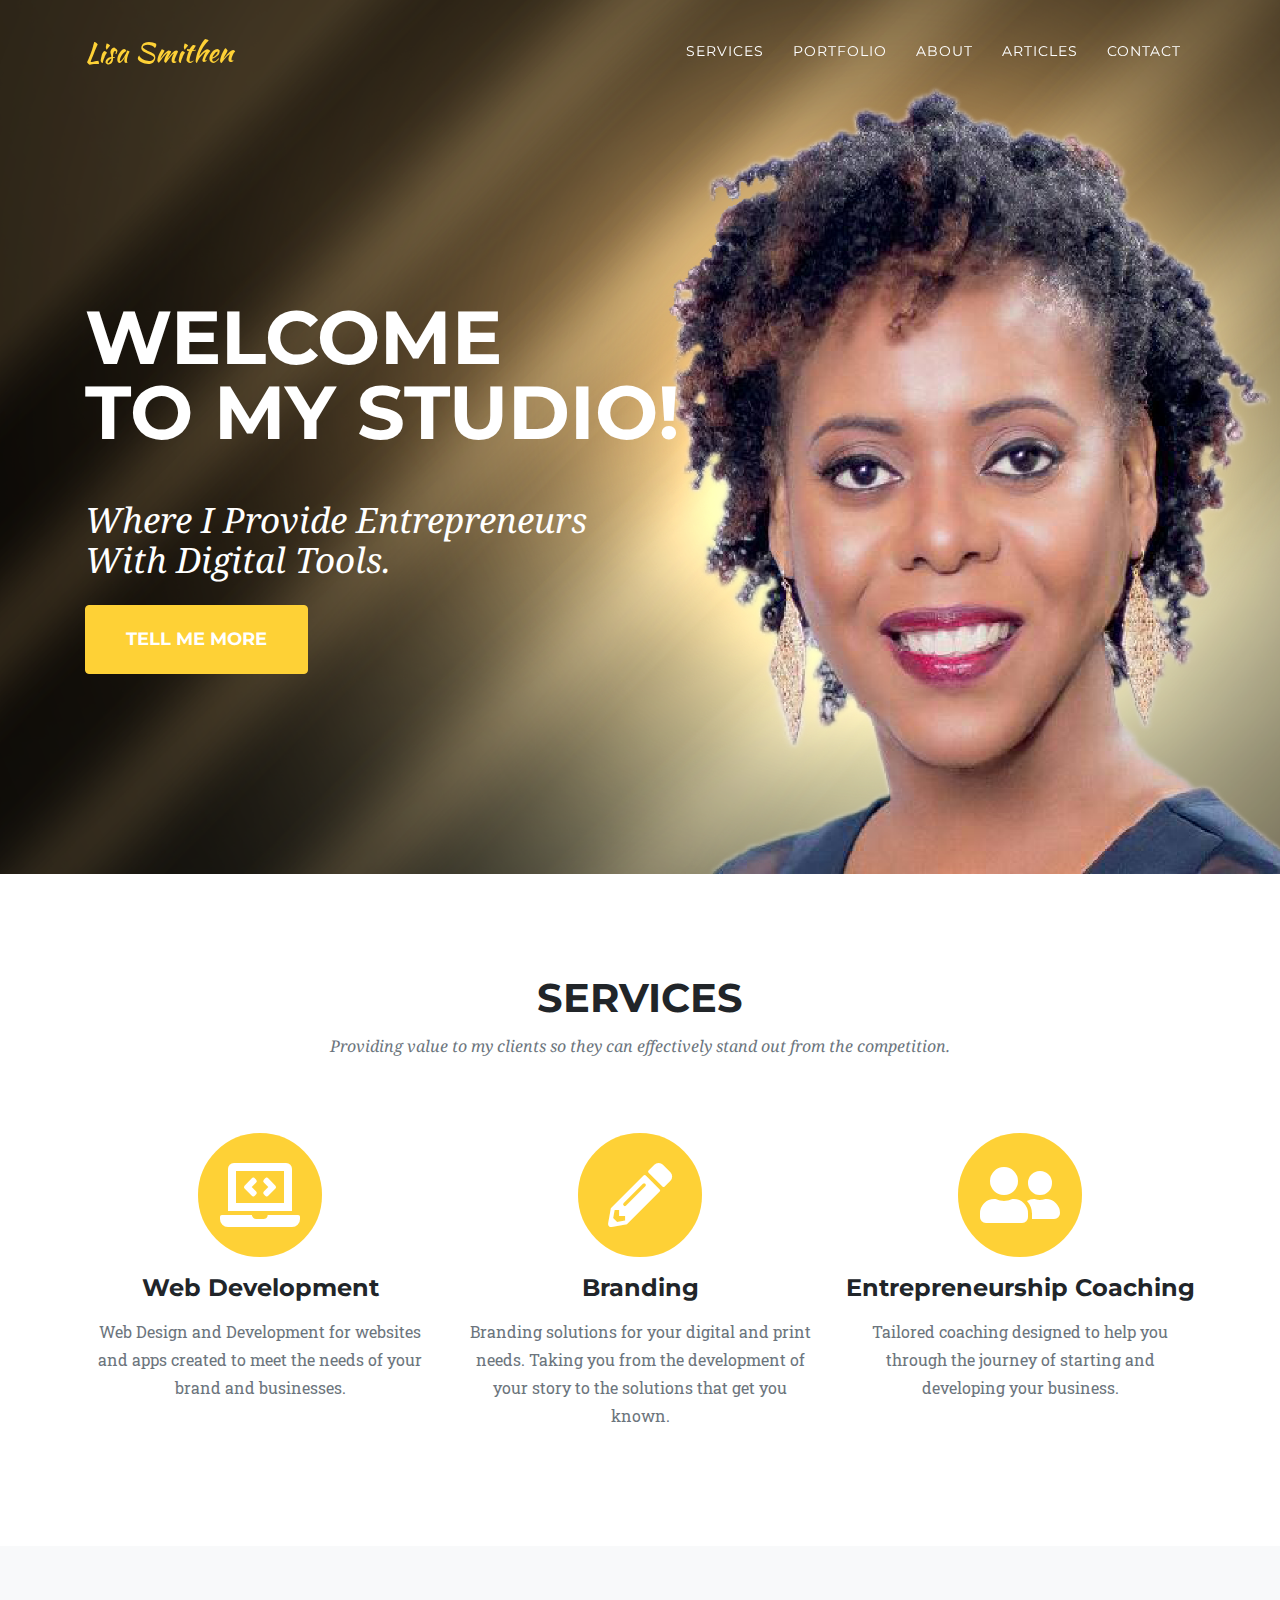
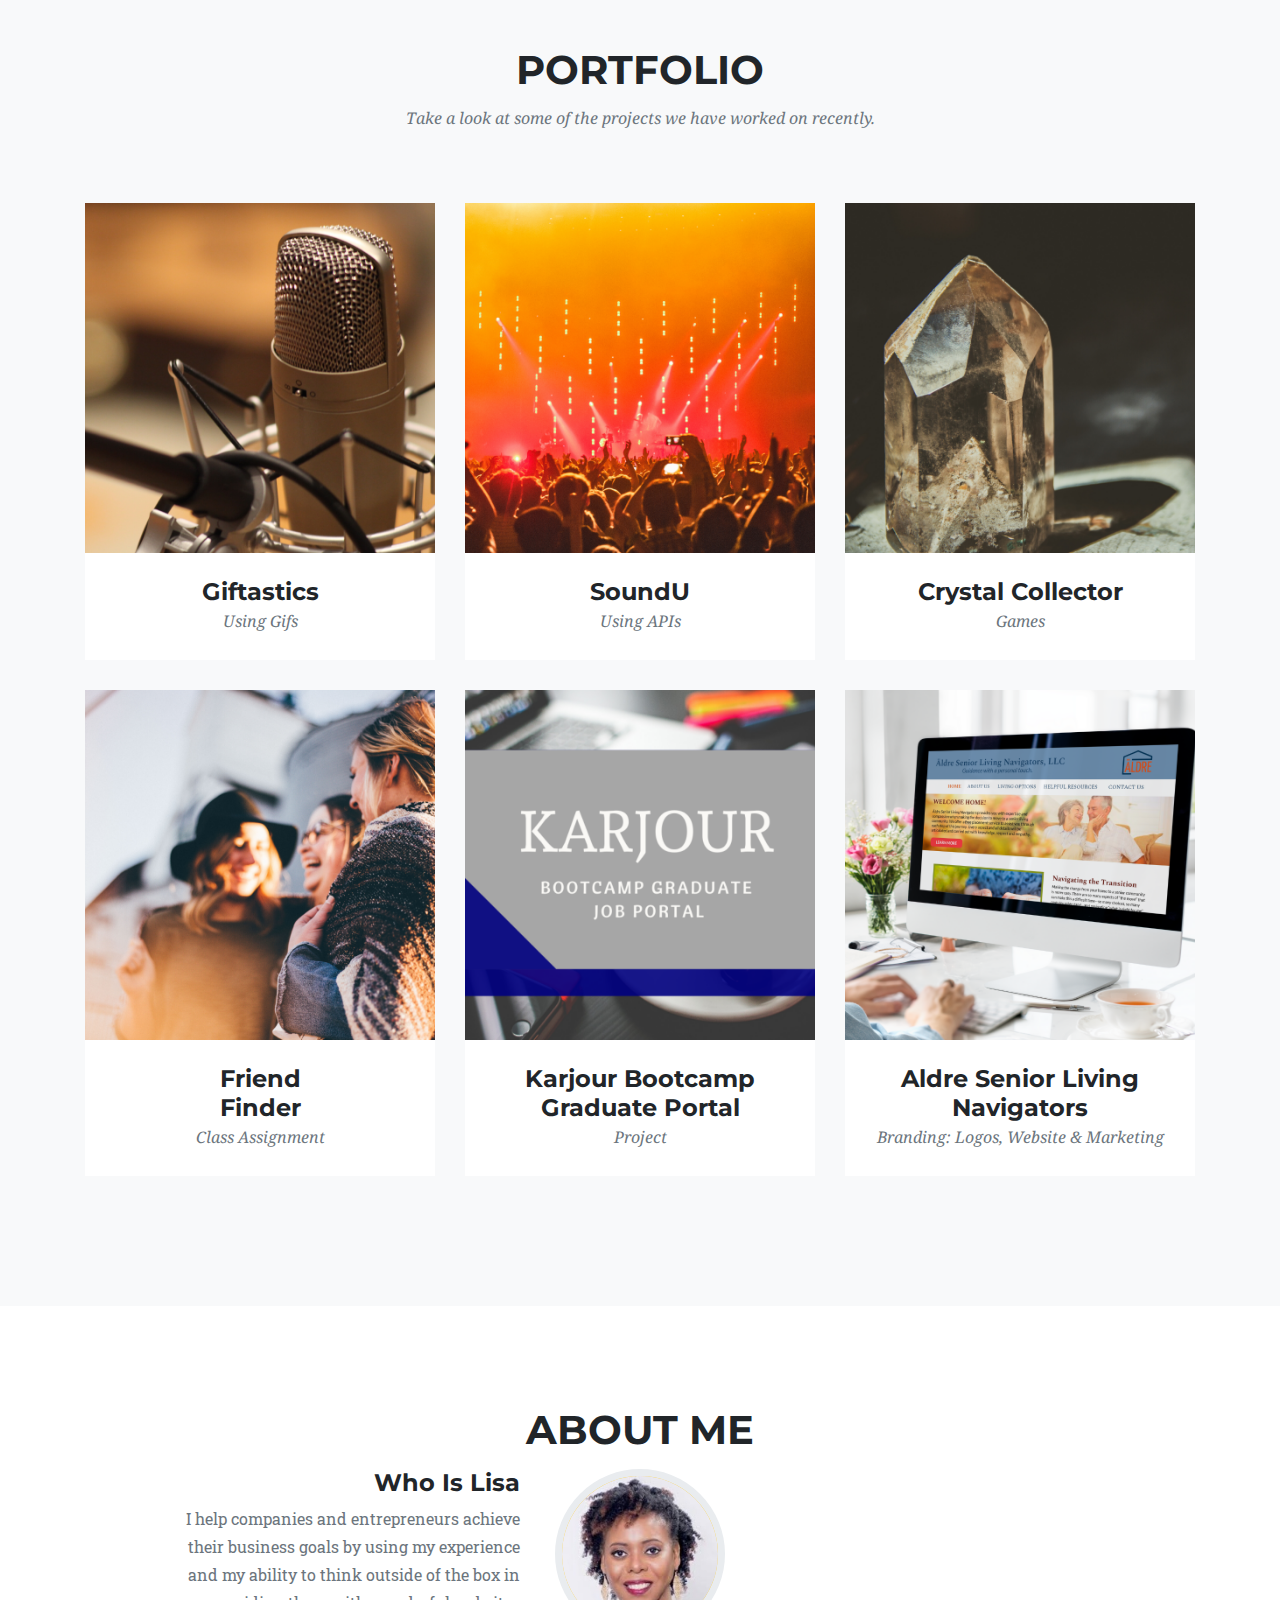
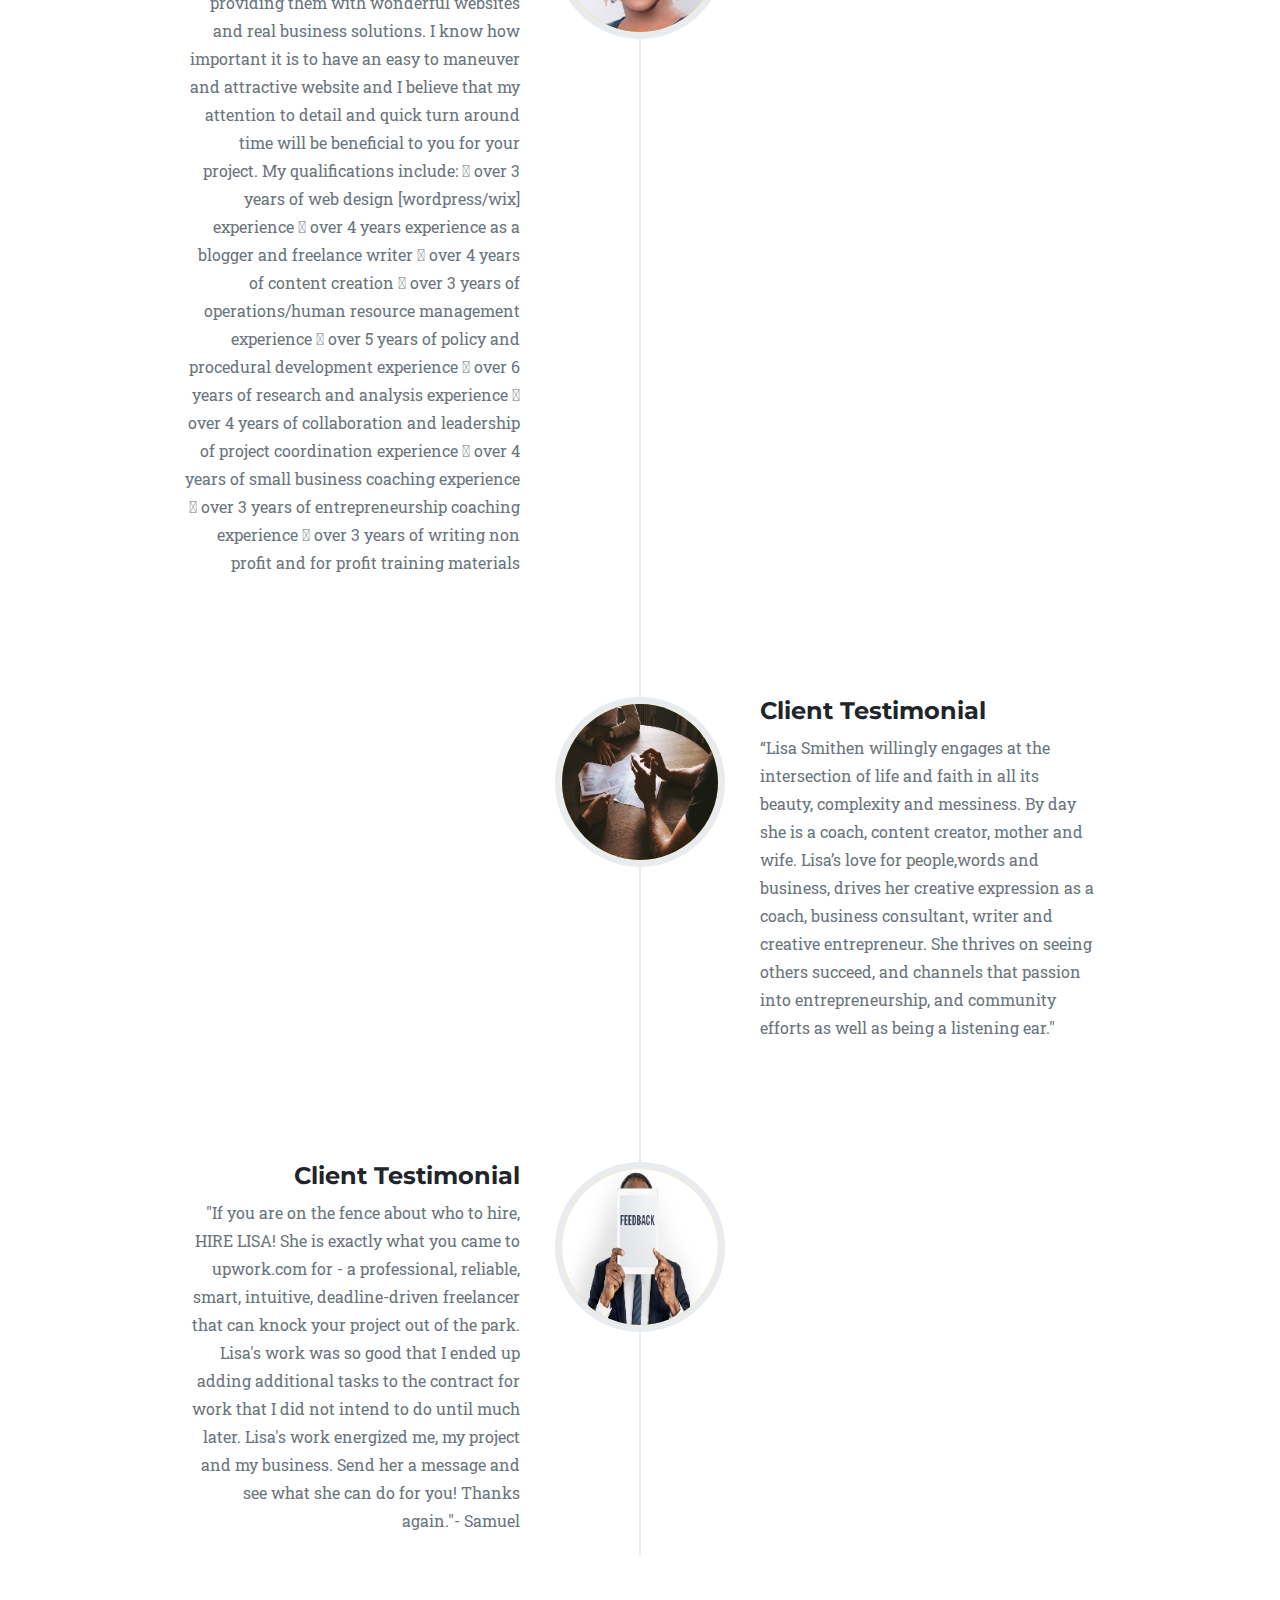
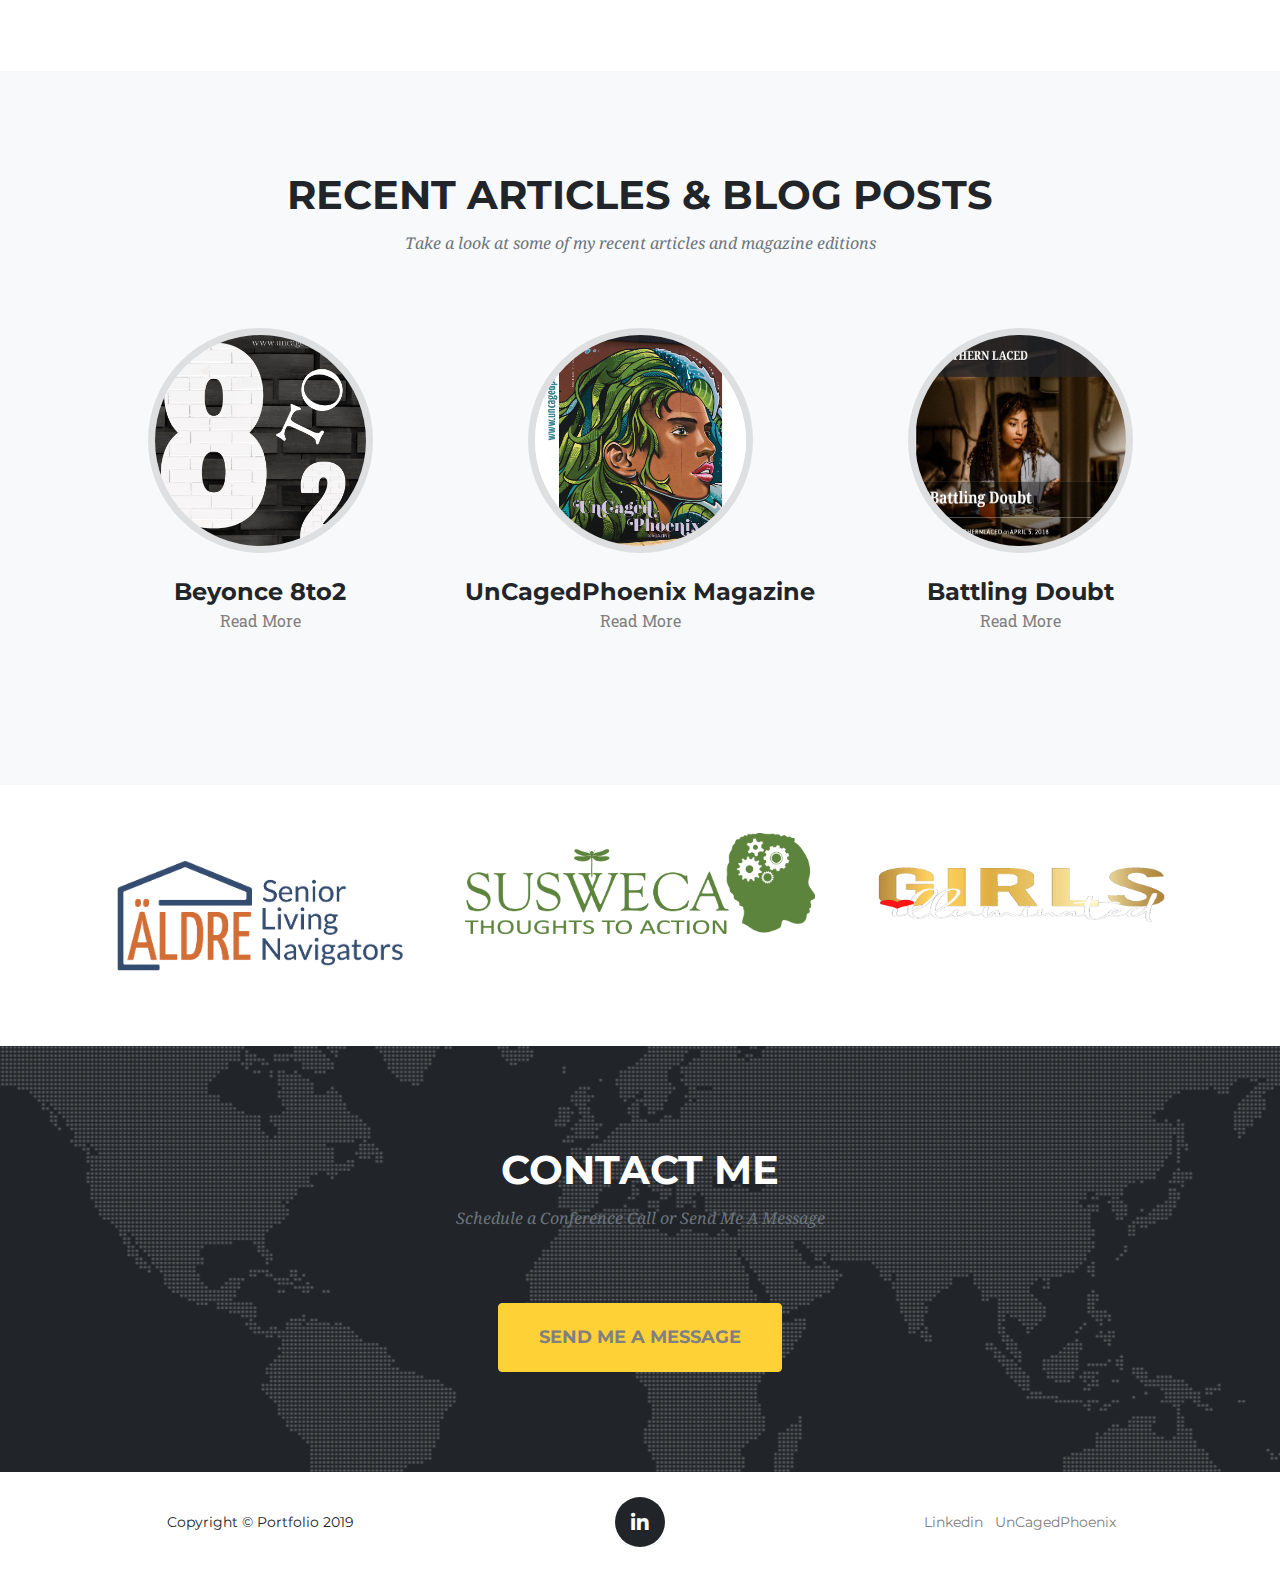
<file: index.html>
<!DOCTYPE html>
<html lang="en">
 
<head>

  <meta charset="utf-8">
  <meta name="viewport" content="width=device-width, initial-scale=1, shrink-to-fit=no">
  <meta name="description" content="">
  <meta name="author" content="">

  <title>Portfolio</title>

  <!-- Bootstrap core CSS -->
  <link href="startbootstrap-agency-gh-pages/vendor/bootstrap/css/bootstrap.min.css" rel="stylesheet">

  <!-- Custom fonts for this template -->
  <link href="startbootstrap-agency-gh-pages/vendor/fontawesome-free/css/all.min.css" rel="stylesheet" type="text/css">
  <link href="https://fonts.googleapis.com/css?family=Montserrat:400,700" rel="stylesheet" type="text/css">
  <link href='https://fonts.googleapis.com/css?family=Kaushan+Script' rel='stylesheet' type='text/css'>
  <link href='https://fonts.googleapis.com/css?family=Droid+Serif:400,700,400italic,700italic' rel='stylesheet' type='text/css'>
  <link href='https://fonts.googleapis.com/css?family=Roboto+Slab:400,100,300,700' rel='stylesheet' type='text/css'>

  <!-- Custom styles for this template -->
  <link href="startbootstrap-agency-gh-pages/css/agency.min.css" rel="stylesheet">

</head>

<body id="page-top">

  <!-- Navigation -->
  <nav class="navbar navbar-expand-lg navbar-dark fixed-top" id="mainNav">
    <div class="container">
      <a class="navbar-brand js-scroll-trigger" href="#page-top">Lisa Smithen</a>
      <button class="navbar-toggler navbar-toggler-right" type="button" data-toggle="collapse" data-target="#navbarResponsive" aria-controls="navbarResponsive" aria-expanded="false" aria-label="Toggle navigation">
        Menu
        <i class="fas fa-bars"></i>
      </button>
      <div class="collapse navbar-collapse" id="navbarResponsive">
        <ul class="navbar-nav text-uppercase ml-auto">
          <li class="nav-item">
            <a class="nav-link js-scroll-trigger" href="#services">Services</a>
          </li>
          <li class="nav-item">
            <a class="nav-link js-scroll-trigger" href="#portfolio">Portfolio</a>
          </li>
          <li class="nav-item">
            <a class="nav-link js-scroll-trigger" href="#about">About</a>
          </li>
          <li class="nav-item">
            <a class="nav-link js-scroll-trigger" href="#team">Articles</a>
          </li>
          <li class="nav-item">
            <a class="nav-link js-scroll-trigger" href="#contact">Contact</a>
          </li>
        </ul>
      </div>
    </div>
  </nav>
  
  <!-- Header -->
  <header class="masthead">
    <div class="container">
      <div class="intro-text">
        <div class="intro-heading text-uppercase">Welcome <br>To My Studio!</div>
        <div class="intro-lead-in"> Where I Provide Entrepreneurs <br>With Digital Tools.</div>
        <a class="btn btn-primary btn-xl text-uppercase js-scroll-trigger" href="#services">Tell Me More</a>
      </div>
    </div>
  </header>

  <!-- Services -->
  <section class="page-section" id="services">
    <div class="container">
      <div class="row">
        <div class="col-lg-12 text-center">
          <h2 class="section-heading text-uppercase">Services</h2>
          <h3 class="section-subheading text-muted"> Providing value to my clients so they can effectively stand out from the competition.</h3>
        </div>
      </div>
      <div class="row text-center">
        <div class="col-md-4">
          <span class="fa-stack fa-4x">
            <i class="fas fa-circle fa-stack-2x text-primary"></i>
            <i class="fas fa-laptop-code fa-stack-1x fa-inverse"></i>
          </span>
          <h4 class="service-heading">Web Development</h4>
          <p class="text-muted">Web Design and Development for websites and apps created to meet the needs of your brand and businesses.</p>
        </div>
        <div class="col-md-4">
          <span class="fa-stack fa-4x">
            <i class="fas fa-circle fa-stack-2x text-primary"></i>
            <i class="fas fa-pencil-alt fa-stack-1x fa-inverse"></i>
          </span>
          <h4 class="service-heading">Branding</h4>
          <p class="text-muted">Branding solutions for your digital and print needs. Taking you from the development of your story to the solutions that get you known.</p>
        </div>
        <div class="col-md-4">
          <span class="fa-stack fa-4x">
            <i class="fas fa-circle fa-stack-2x text-primary"></i>
            <i class="fas fa-user-friends fa-stack-1x fa-inverse"></i>
          </span>
          <h4 class="service-heading">Entrepreneurship Coaching</h4>
          <p class="text-muted">Tailored coaching designed to help you through the journey of starting and developing your business.</p>
        </div>
      </div>
    </div>
  </section>

  <!-- Portfolio Grid -->
  <section class="bg-light page-section" id="portfolio">
    <div class="container">
      <div class="row">
        <div class="col-lg-12 text-center">
          <h2 class="section-heading text-uppercase">Portfolio</h2>
          <h3 class="section-subheading text-muted">Take a look at some of the projects we have worked on recently.</h3>
        </div>
      </div>
      <div class="row">
        <div class="col-md-4 col-sm-6 portfolio-item">
          <a class="portfolio-link" data-toggle="modal" href="#portfolioModal1">
            <div class="portfolio-hover">
              <div class="portfolio-hover-content">
                <i class="fas fa-plus fa-3x"></i>
              </div>
            </div>
            <img class="img-fluid" id="microphone" src="startbootstrap-agency-gh-pages/img/portfolio/6.png" alt="Giftastic">
          </a>
          <div class="portfolio-caption">
            <h4>Giftastics</h4>
            <p class="text-muted">Using Gifs</p>
          </div>
        </div>
        <div class="col-md-4 col-sm-6 portfolio-item">
          <a class="portfolio-link" data-toggle="modal" href="#portfolioModal2">
            <div class="portfolio-hover">
              <div class="portfolio-hover-content">
                <i class="fas fa-plus fa-3x"></i>
              </div>
            </div>
            <img class="img-fluid" src="startbootstrap-agency-gh-pages/img/portfolio/4.png" alt="SoundU">
          </a>
          <div class="portfolio-caption">
            <h4>SoundU</h4>
            <p class="text-muted">Using APIs</p>
          </div>
        </div>
        <div class="col-md-4 col-sm-6 portfolio-item">
          <a class="portfolio-link" data-toggle="modal" href="#portfolioModal3">
            <div class="portfolio-hover">
              <div class="portfolio-hover-content">
                <i class="fas fa-plus fa-3x"></i>
              </div>
            </div>
            <img class="img-fluid" src="startbootstrap-agency-gh-pages/img/portfolio/5.png" alt="Crystal Collector">
          </a>
          <div class="portfolio-caption">
            <h4>Crystal Collector</h4>
            <p class="text-muted">Games</p>
          </div>
        </div>
        <div class="col-md-4 col-sm-6 portfolio-item">
          <a class="portfolio-link" data-toggle="modal" href="#portfolioModal4">
            <div class="portfolio-hover">
              <div class="portfolio-hover-content">
                <i class="fas fa-plus fa-3x"></i>
              </div>
            </div>
            <img class="img-fluid" src="startbootstrap-agency-gh-pages/img/portfolio/1.png" alt="Friendfinder">
          </a>
          <div class="portfolio-caption">
            <h4>Friend<br> Finder</h4>
            <p class="text-muted">Class Assignment</p>
          </div>
        </div>
        <div class="col-md-4 col-sm-6 portfolio-item">
          <a class="portfolio-link" data-toggle="modal" href="#portfolioModal5">
            <div class="portfolio-hover">
              <div class="portfolio-hover-content">
                <i class="fas fa-plus fa-3x"></i>
              </div>
            </div>
            <img class="img-fluid" src="startbootstrap-agency-gh-pages/img/portfolio/2.png" alt="Karjour">
          </a>
          <div class="portfolio-caption">
            <h4>Karjour Bootcamp Graduate Portal</h4>
            <p class="text-muted">Project</p>
          </div>
        </div>
        <div class="col-md-4 col-sm-6 portfolio-item">
          <a class="portfolio-link" data-toggle="modal" href="#portfolioModal6">
            <div class="portfolio-hover">
              <div class="portfolio-hover-content">
                <i class="fas fa-plus fa-3x"></i>
              </div>
            </div>
            <img class="img-fluid" src="startbootstrap-agency-gh-pages/img/portfolio/3.png" alt="Aldre">
          </a>
          <div class="portfolio-caption">
            <h4>Aldre Senior Living Navigators</h4>
            <p class="text-muted">Branding: Logos, Website & Marketing</p>
          </div>
        </div>
      </div>
    </div>
  </section>

  <!-- About -->
  <section class="page-section" id="about">
    <div class="container">
      <div class="row">
        <div class="col-lg-12 text-center">
          <h2 class="section-heading text-uppercase">About Me</h2>
           <!--<h3 class="section-subheading text-muted">Lorem ipsum dolor sit amet consectetur.</h3> -->
        </div>
      </div>
      <div class="row">
        <div class="col-lg-12">
          <ul class="timeline">
            <li>
              <div class="timeline-image">
                <img class="rounded-circle img-fluid" src="startbootstrap-agency-gh-pages/img/about/bio.jpg" alt="">
              </div>
              <div class="timeline-panel">
                <div class="timeline-heading">
                  <h4 class="subheading">Who Is Lisa</h4>
                </div>
                <div class="timeline-body">
                  <p class="text-muted">I help companies and entrepreneurs achieve their business goals by using my experience and my ability to think outside of the box in providing them with  wonderful websites and real business solutions.

                      I know how important it is to have an easy to maneuver and attractive website and I believe that my attention to detail and quick turn around time will be beneficial to you for your project.
                      
                      My qualifications include:
                       over 3 years of web design [wordpress/wix] experience 
                       over 4 years experience as a blogger and freelance writer 
                       over 4 years of content creation
                      
                      
                       over 3 years of operations/human resource management experience
                       over 5 years of policy and procedural development experience 
                       over 6 years of research and analysis experience
                      
                      
                       over 4 years of collaboration and leadership of project coordination experience 
                       over 4 years of small business coaching experience 
                       over 3 years of entrepreneurship coaching experience 
                       over 3 years of writing non profit and for profit training materials</p>
                </div>
              </div>
            </li>
            <li class="timeline-inverted">
              <div class="timeline-image">
                <img class="rounded-circle img-fluid" src="startbootstrap-agency-gh-pages/img/about/thomas-drouault-IBUcu_9vXJc-unsplash (1).jpg" alt="">
              </div>
              <div class="timeline-panel">
                <div class="timeline-heading">
                                    <h4 class="subheading">Client Testimonial</h4>
                </div>
                <div class="timeline-body">
                  <p class="text-muted">“Lisa Smithen willingly engages at the intersection of life and faith in all its beauty, complexity and messiness. By day she is a coach, content creator, mother and wife. Lisa’s love for people,words and business, drives her creative expression as a coach, business consultant, writer and creative entrepreneur. She thrives on seeing others succeed, and channels that passion into entrepreneurship, and community efforts as well as being a listening ear."</p>
                </div>
              </div>
            </li>
            <li>
              <div class="timeline-image">
                <img class="rounded-circle img-fluid" src="startbootstrap-agency-gh-pages/img/about/image-from-rawpixel-id-1029404-jpeg (1).jpg" alt="">
              </div>
              <div class="timeline-panel">
                <div class="timeline-heading">
                  <h4 class="subheading">Client Testimonial</h4>
                </div>
                <div class="timeline-body">
                  <p class="text-muted">"If you are on the fence about who to hire, HIRE LISA! She is exactly what you came to upwork.com for - a professional, reliable, smart, intuitive, deadline-driven freelancer that can knock your project out of the park. Lisa's work was so good that I ended up adding additional tasks to the contract for work that I did not intend to do until much later. Lisa's work energized me, my project and my business. Send her a message and see what she can do for you! Thanks again."- Samuel</p>
                </div>
              </div>
            </li>
           
             
        </div>
      </div>
    </div>
  </section>

  <!-- Team -->
  <section class="bg-light page-section" id="team">
    <div class="container">
      <div class="row">
        <div class="col-lg-12 text-center">
          <h2 class="section-heading text-uppercase">Recent Articles & Blog Posts</h2>
          <h3 class="section-subheading text-muted">Take a look at some of my recent articles and magazine editions</h3>
        </div>
      </div>
      <div class="row">
        <div class="col-sm-4">
          <div class="team-member">
            <img class="mx-auto rounded-circle" src="startbootstrap-agency-gh-pages/img/team/beyonce8to2.png" alt="">
            <h4>Beyonce 8to2</h4>
            <p class="text-muted"><a href="https://uncagedphoenix.com/2019/04/30/beyonces-8-to-2/">Read More</a></p>
            
          </div>
        </div>
        <div class="col-sm-4">
          <div class="team-member">
            <img class="mx-auto rounded-circle" src="startbootstrap-agency-gh-pages/img/team/07-2019-Magazine-Cover.jpg" alt="">
            <h4>UnCagedPhoenix Magazine</h4>
            <p class="text-muted"><a href="https://uncagedphoenix.com/2019/07/16/july-magazine-and-big-notice/">Read More</a></p>
            
          </div>
        </div>
        <div class="col-sm-4">
          <div class="team-member">
            <img class="mx-auto rounded-circle" src="startbootstrap-agency-gh-pages/img/team/article.png" alt="">
            <h4>Battling Doubt</h4>
            <p class="text-muted"><a href="https://southernlaced.com/2018/04/05/battling-doubt/">Read More</a></p>
            <ul class="list-inline social-buttons">
             
          </div>
        </div>
      </div>
      
      </div>
    </div>
  </section>

  <!-- Clients -->
  <section class="py-5">
    <div class="container">
        <!--<h2 class="section-heading text-uppercase">Clients</h2> -->
      <div class="row">
                 <div class="col-md-4 col-sm-6">
          <a href="#">
            <img class="img-fluid d-block mx-auto" src="startbootstrap-agency-gh-pages/img/logos/Aldre Logo_Aldre Logo no Tag.png" alt="">
          </a>
        </div>
       
        <div class="col-md-4 col-sm-6">
          <a href="#">
            <img class="img-fluid d-block mx-auto" src="startbootstrap-agency-gh-pages/img/logos/Susweca Logo 1.png" alt="">
          </a>
        </div>
        <div class="col-md-4 col-sm-6">
          <a href="#">
            <img class="img-fluid d-block mx-auto" src="startbootstrap-agency-gh-pages/img/logos/imageedit_2_2466731321 (1).png" alt="">
          </a>
        </div>
        </div>
    </div>
  </section>

  <!-- Contact -->
  <section class="page-section" id="contact">
    <div class="container">
      <div class="row">
        <div class="col-lg-12 text-center">
          <h2 class="section-heading text-uppercase">Contact Me</h2>
          <h3 class="section-subheading text-muted">Schedule a Conference Call or Send Me A Message</h3>
        </div>
      </div>
      <div class="row">
        <div class="col-lg-12">
          <form id="contactForm" name="sentMessage" novalidate="novalidate">
            <div class="row">
              
              </div>
              <div class="clearfix"></div>
              <div class="col-lg-12 text-center">
                <div id="success"></div>
                <button id="sendMessageButton" class="btn btn-primary btn-xl text-uppercase" type="submit"><a href="https://form.jotform.com/92657065690163">Send Me A Message</a></button>
              </div>
            </div>
          </form>
        </div>
      </div>
    </div>
  </section>

  <!-- Footer -->
  <footer class="footer">
    <div class="container">
      <div class="row align-items-center">
        <div class="col-md-4">
          <span class="copyright">Copyright &copy; Portfolio 2019</span>
        </div>
        <div class="col-md-4">
          <ul class="list-inline social-buttons">
           
            <li class="list-inline-item">
              <a href="https://www.linkedin.com/in/lisa-smithen-b97a4877">
                <i class="fab fa-linkedin-in"></i>
              </a>
            </li>
          </ul>
        </div>
        <div class="col-md-4">
          <ul class="list-inline quicklinks">
            <li class="list-inline-item">
              <a href="https://www.linkedin.com/in/lisa-smithen-b97a4877">Linkedin</a>
            </li>
            <li class="list-inline-item">
              <a href="https://uncagedphoenix.com">UnCagedPhoenix</a>
            </li>
          </ul>
        </div>
      </div>
    </div>
  </footer>

  <!-- Portfolio Modals -->

  <!-- Modal 1 -->
  <div class="portfolio-modal modal fade" id="portfolioModal1" tabindex="-1" role="dialog" aria-hidden="true">
    <div class="modal-dialog">
      <div class="modal-content">
        <div class="close-modal" data-dismiss="modal">
          <div class="lr">
            <div class="rl"></div>
          </div>
        </div>
        <div class="container">
          <div class="row">
            <div class="col-lg-8 mx-auto">
              <div class="modal-body">
                <!-- Project Details Go Here -->
                <h2 class="text-uppercase">Giftastic</h2>
                <p class="item-intro text-muted">GET GIPHY!!!</p>
                <img class="img-fluid d-block mx-auto" src="startbootstrap-agency-gh-pages/img/portfolio/microphone.jpg" alt="">
                <p>A Search site dedicated to produce gifs for your favorite singers </p>
                <p><a href="https://lisasmithen.github.io/Giftastic/index">Visit the Site</a></p>
                <p><a href="https://github.com/LisaSmithen/Giftastic.git">Visit GitHub</a></p>

                <ul class="list-inline">
                  <li>Date: 2019</li>
                  <li>Client: Bootcamp Assignment</li>
                  <li>Category: Gifs</li>
                </ul>
                <button class="btn btn-primary" data-dismiss="modal" type="button">
                  <i class="fas fa-times"></i>
                  Close Project</button>
              </div>
            </div>
          </div>
        </div>
      </div>
    </div>
  </div>

  <!-- Modal 2 -->
  <div class="portfolio-modal modal fade" id="portfolioModal2" tabindex="-1" role="dialog" aria-hidden="true">
    <div class="modal-dialog">
      <div class="modal-content">
        <div class="close-modal" data-dismiss="modal">
          <div class="lr">
            <div class="rl"></div>
          </div>
        </div>
        <div class="container">
          <div class="row">
            <div class="col-lg-8 mx-auto">
              <div class="modal-body">
                <!-- Project Details Go Here -->
                <h2 class="text-uppercase">SoundU</h2>
                <p class="item-intro text-muted">Video and Tour Information In One Spot</p>
                <img class="img-fluid d-block mx-auto" src=" startbootstrap-agency-gh-pages/img/portfolio/sounduAsset 32.png" alt="">
                <p>SOUNDU is a new app created to take all of the confusion out of staying up to date with today’s and yesterday’s music artist. This web-based service creates one quick and convenient location where users can go to search and stay informed on their favorite or new musician. </p>
                <p><a href="https://kmmatthews15.github.io/Soundu/home.html">Visit the Site</a></p>
                <p><a href="https://github.com/kmmatthews15/Soundu.git">Visit GitHub</a></p>

                <ul class="list-inline">
                  <li>Date: 2019</li>
                  <li>Client: Bootcamp Assignment</li>
                  <li>Category: API</li>
                </ul>
                <button class="btn btn-primary" data-dismiss="modal" type="button">
                  <i class="fas fa-times"></i>
                  Close Project</button>
              </div>
            </div>
          </div>
        </div>
      </div>
    </div>
  </div>

  <!-- Modal 3 -->
  <div class="portfolio-modal modal fade" id="portfolioModal3" tabindex="-1" role="dialog" aria-hidden="true">
    <div class="modal-dialog">
      <div class="modal-content">
        <div class="close-modal" data-dismiss="modal">
          <div class="lr">
            <div class="rl"></div>
          </div>
        </div>
        <div class="container">
          <div class="row">
            <div class="col-lg-8 mx-auto">
              <div class="modal-body">
                <!-- Project Details Go Here -->
                <h2 class="text-uppercase">Crystal Collector</h2>
                <p class="item-intro text-muted">Number Chasing Game.</p>
                <img class="img-fluid d-block mx-auto" src=" startbootstrap-agency-gh-pages/img/portfolio/background (1).jpg" alt="">
                <p>The robots have stolen our planet's gemstones and we need to compete with them to get them back. Try to match[equal] the random number given at the beginning of the game without going over your score</p>
                <p><a href="https://lisasmithen.github.io/unit-4-game/index">Visit the Site</a></p>
                <p><a href="https://github.com/LisaSmithen/unit-4-game.git">Visit GitHub</a></p>

                <ul class="list-inline">
                  <li>Date: 2019</li>
                  <li>Client: Bootcamp Assignment</li>
                  <li>Category: Game</li>
                </ul>
                <button class="btn btn-primary" data-dismiss="modal" type="button">
                  <i class="fas fa-times"></i>
                  Close Project</button>
              </div>
            </div>
          </div>
        </div>
      </div>
    </div>
  </div>

  <!-- Modal 4 -->
  <div class="portfolio-modal modal fade" id="portfolioModal4" tabindex="-1" role="dialog" aria-hidden="true">
    <div class="modal-dialog">
      <div class="modal-content">
        <div class="close-modal" data-dismiss="modal">
          <div class="lr">
            <div class="rl"></div>
          </div>
        </div>
        <div class="container">
          <div class="row">
            <div class="col-lg-8 mx-auto">
              <div class="modal-body">
                <!-- Project Details Go Here -->
                <h2 class="text-uppercase">Friend Finder</h2>
                <p class="item-intro text-muted">Class Assignment.</p>
                <img class="img-fluid d-block mx-auto" src="startbootstrap-agency-gh-pages/img/portfolio/image-from-rawpixel-id-1079778-jpeg.jpg">
                <p>Survey to find your best match</p>
                <ul class="list-inline">
                  <li>Date: 2019</li>
                  <li>Client: Class Assignment</li>
                  <li>Category: Bootcamp</li>
                  <p><a href="https://friend-finder-fsf.herokuapp.com/home">Visit the Site</a></p>
                <p><a href="https://github.com/LisaSmithen/Friendfinder">Visit GitHub</a></p>
                </ul>
                <button class="btn btn-primary" data-dismiss="modal" type="button">
                  <i class="fas fa-times"></i>
                  Close Project</button>
              </div>
            </div>
          </div>
        </div>
      </div>
    </div>
  </div>

  <!-- Modal 5 -->
  <div class="portfolio-modal modal fade" id="portfolioModal5" tabindex="-1" role="dialog" aria-hidden="true">
    <div class="modal-dialog">
      <div class="modal-content">
        <div class="close-modal" data-dismiss="modal">
          <div class="lr">
            <div class="rl"></div>
          </div>
        </div>
        <div class="container">
          <div class="row">
            <div class="col-lg-8 mx-auto">
              <div class="modal-body">
                <!-- Project Details Go Here -->
                <h2 class="text-uppercase">Karjour</h2>
                <p class="item-intro text-muted">Bootcamp Graduate Portal</p>
                <img class="img-fluid d-block mx-auto" src=" startbootstrap-agency-gh-pages/img/portfolio/screenshot.png" alt="">
                <p>Job Search, Resources and Shared Testimonials for Graduates.</p>
                <p><a href="https://tranquil-taiga-42946.herokuapp.com/testimonial">Visit the Site</a></p>
                <p><a href="https://github.com/bradham/Project2.git">Visit GitHub</a></p>
                <ul class="list-inline">
                  <li>Date: 2019</li>
                  <li></li>
                  <li>Category: Bootcamp Project</li>
                </ul>
                <button class="btn btn-primary" data-dismiss="modal" type="button">
                  <i class="fas fa-times"></i>
                  Close Project</button>
              </div>
            </div>
          </div>
        </div>
      </div>
    </div>
  </div>

  <!-- Modal 6 -->
  <div class="portfolio-modal modal fade" id="portfolioModal6" tabindex="-1" role="dialog" aria-hidden="true">
    <div class="modal-dialog">
      <div class="modal-content">
        <div class="close-modal" data-dismiss="modal">
          <div class="lr">
            <div class="rl"></div>
          </div>
        </div>
        <div class="container">
          <div class="row">
            <div class="col-lg-8 mx-auto">
              <div class="modal-body">
                <!-- Project Details Go Here -->
                <h2 class="text-uppercase">Aldre Senior Living Navigators</h2>
                <p class="item-intro text-muted">Branding Project.</p>
                <img class="img-fluid d-block mx-auto" src=" startbootstrap-agency-gh-pages/img/portfolio/Aldre Website Mockup.jpg" alt="">
                <p>Provided Brand Development, Marketing Documentation and Web Development</p>
                <ul class="list-inline">
                  <li>Date: 2019</li>
                  <li>Client: Aldre Senior Living Navigators</li>
                  <li>Category: Branding & Web Development</li>
                </ul>
                <button class="btn btn-primary" data-dismiss="modal" type="button">
                  <i class="fas fa-times"></i>
                  Close Project</button>
              </div>
            </div>
          </div>
        </div>
      </div>
    </div>
  </div>

  <!-- Bootstrap core JavaScript -->
  <script src="startbootstrap-agency-gh-pages/vendor/jquery/jquery.min.js"></script>
  <script src="startbootstrap-agency-gh-pages/vendor/bootstrap/js/bootstrap.bundle.min.js"></script>

  <!-- Plugin JavaScript -->
  <script src="startbootstrap-agency-gh-pages/vendor/jquery-easing/jquery.easing.min.js"></script>

  <!-- Contact form JavaScript -->
  <script src="startbootstrap-agency-gh-pages/js/jqBootstrapValidation.js"></script>
  <script src="startbootstrap-agency-gh-pages/js/contact_me.js"></script>

  <!-- Custom scripts for this template -->
  <script src="startbootstrap-agency-gh-pages/js/agency.min.js"></script>

</body>

</html>
</file>
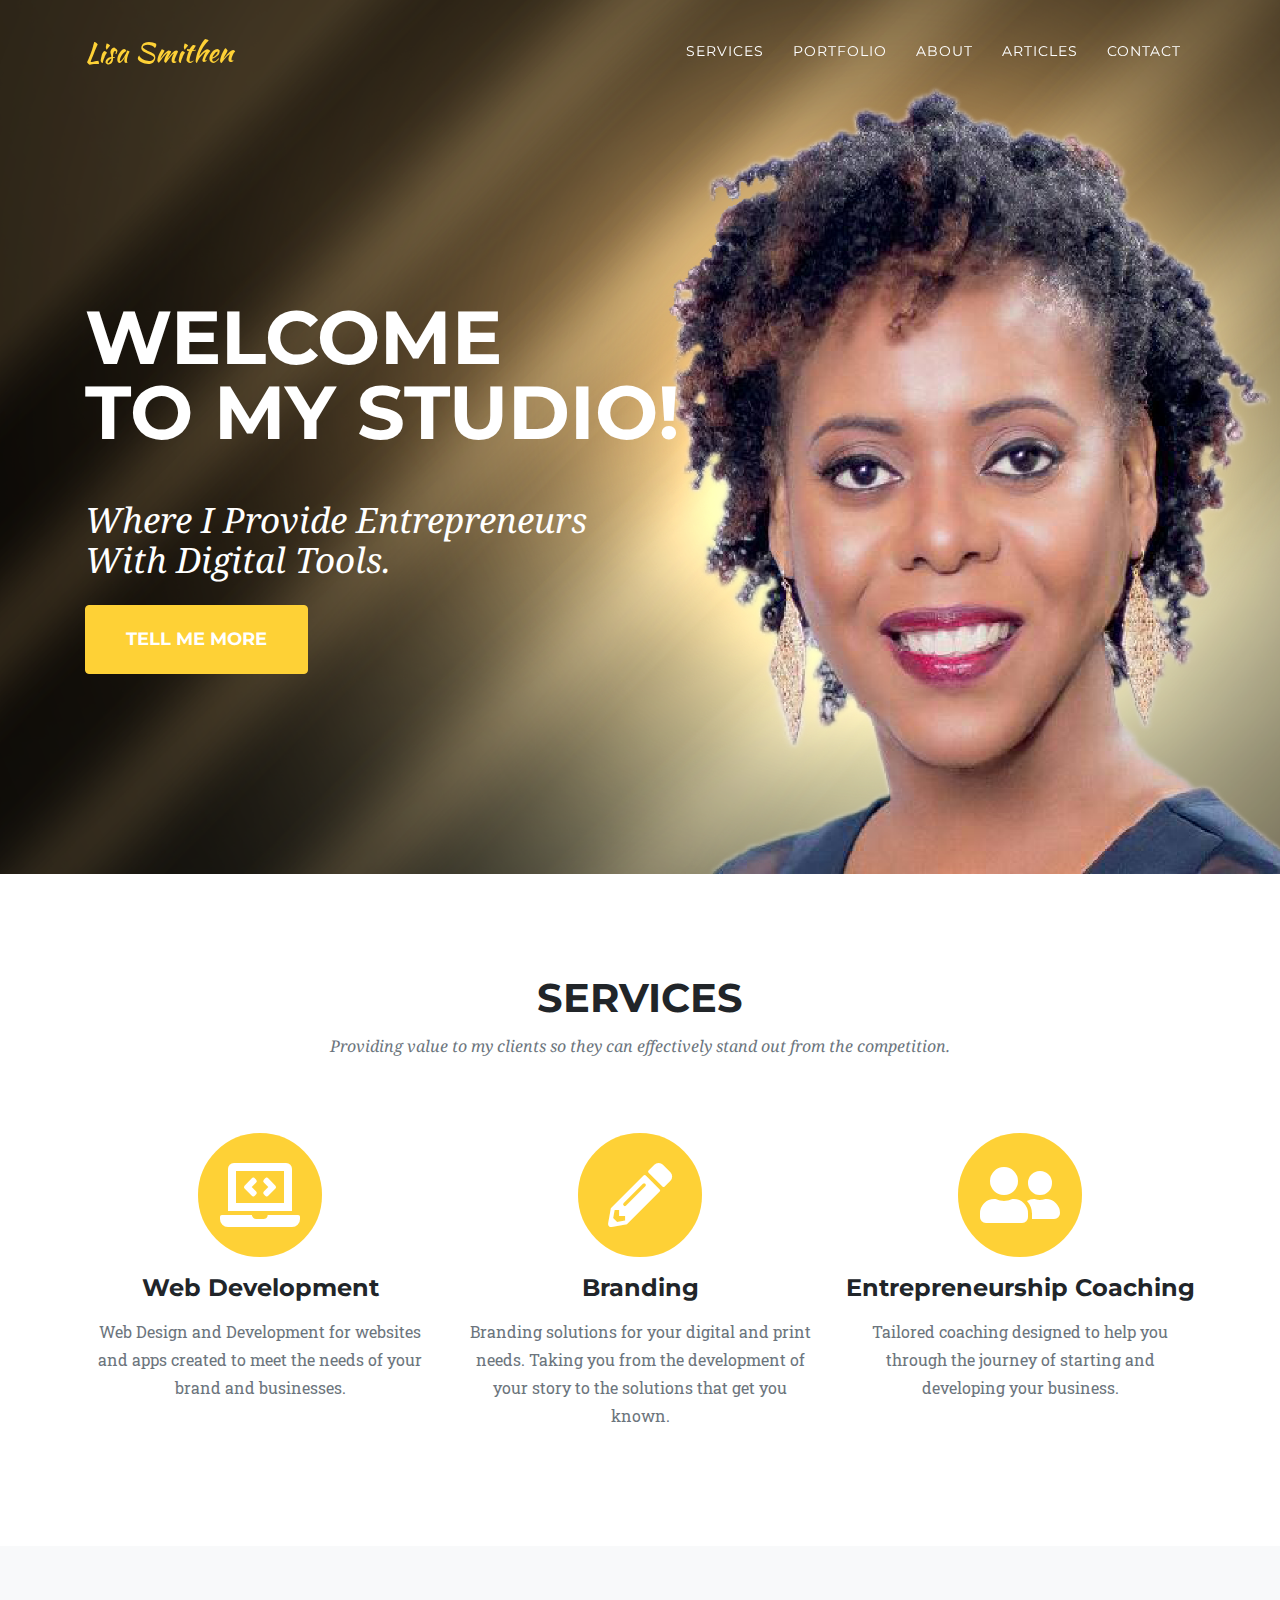
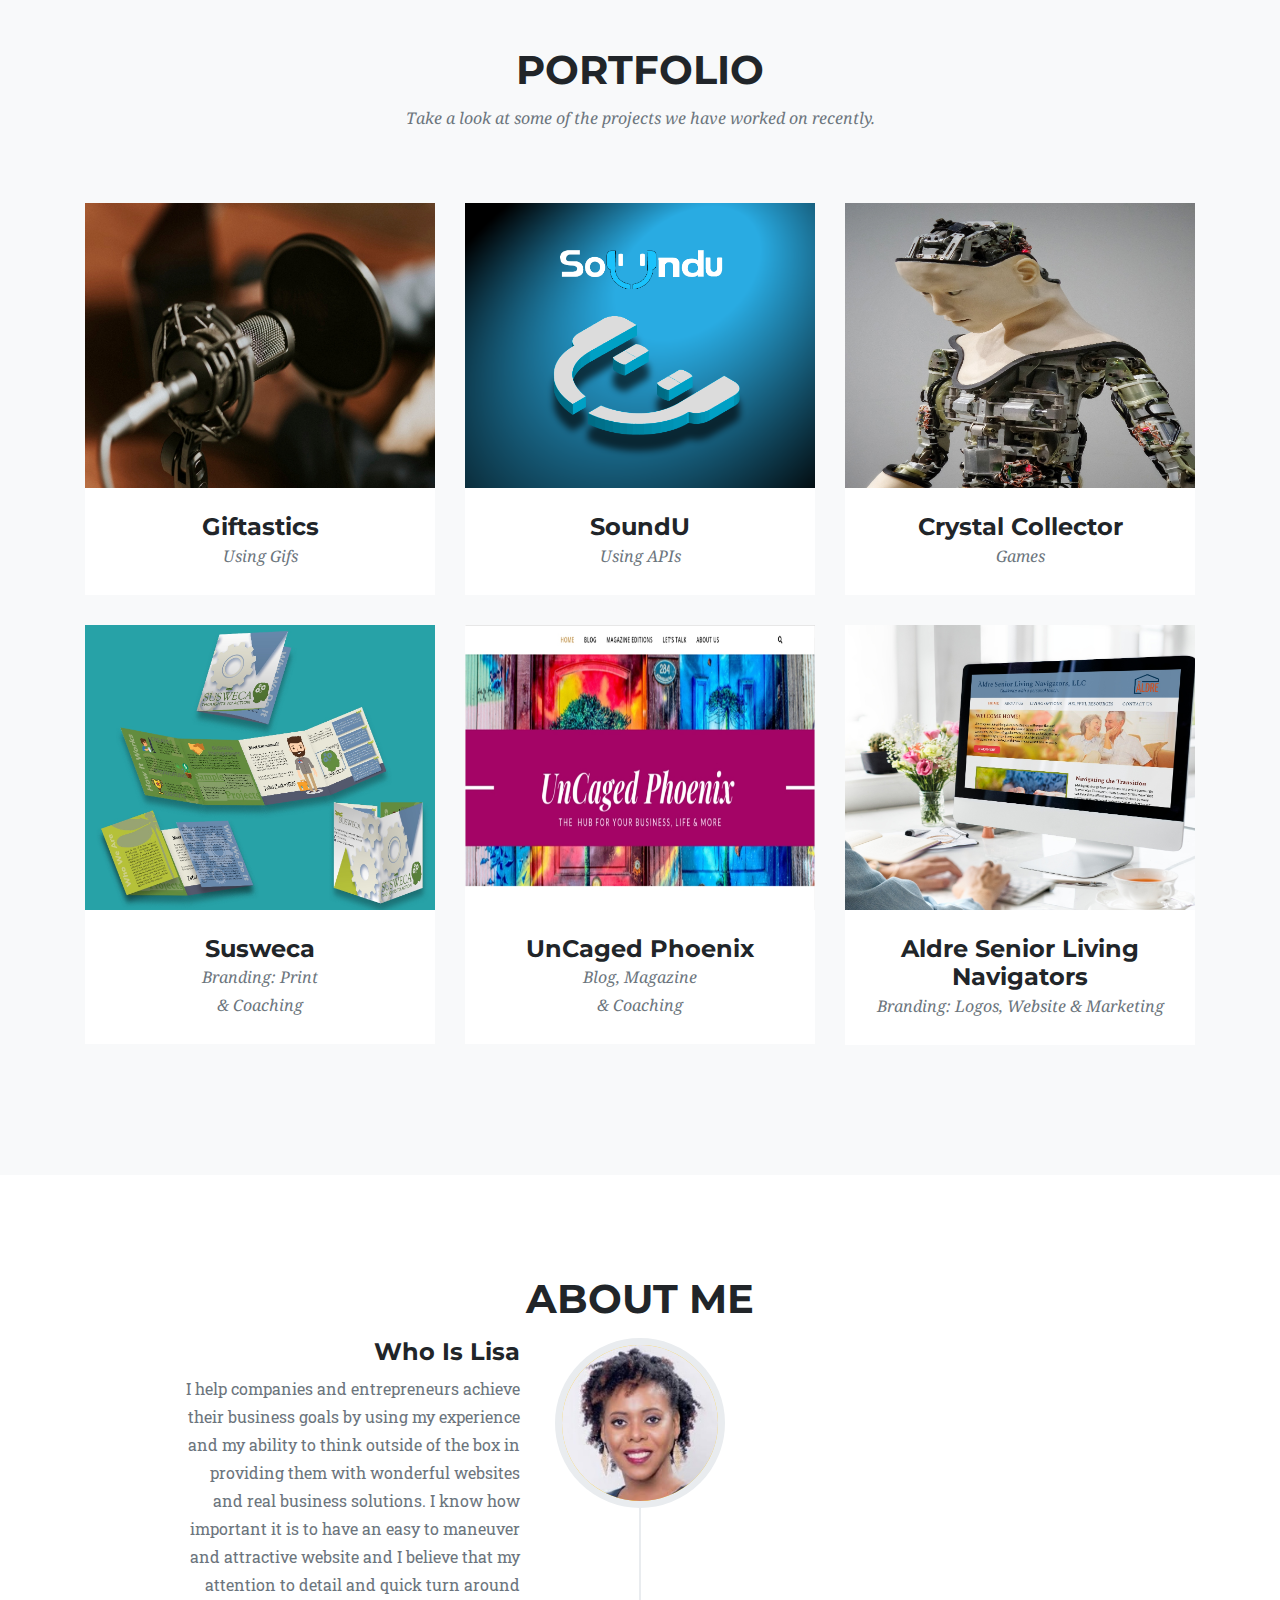
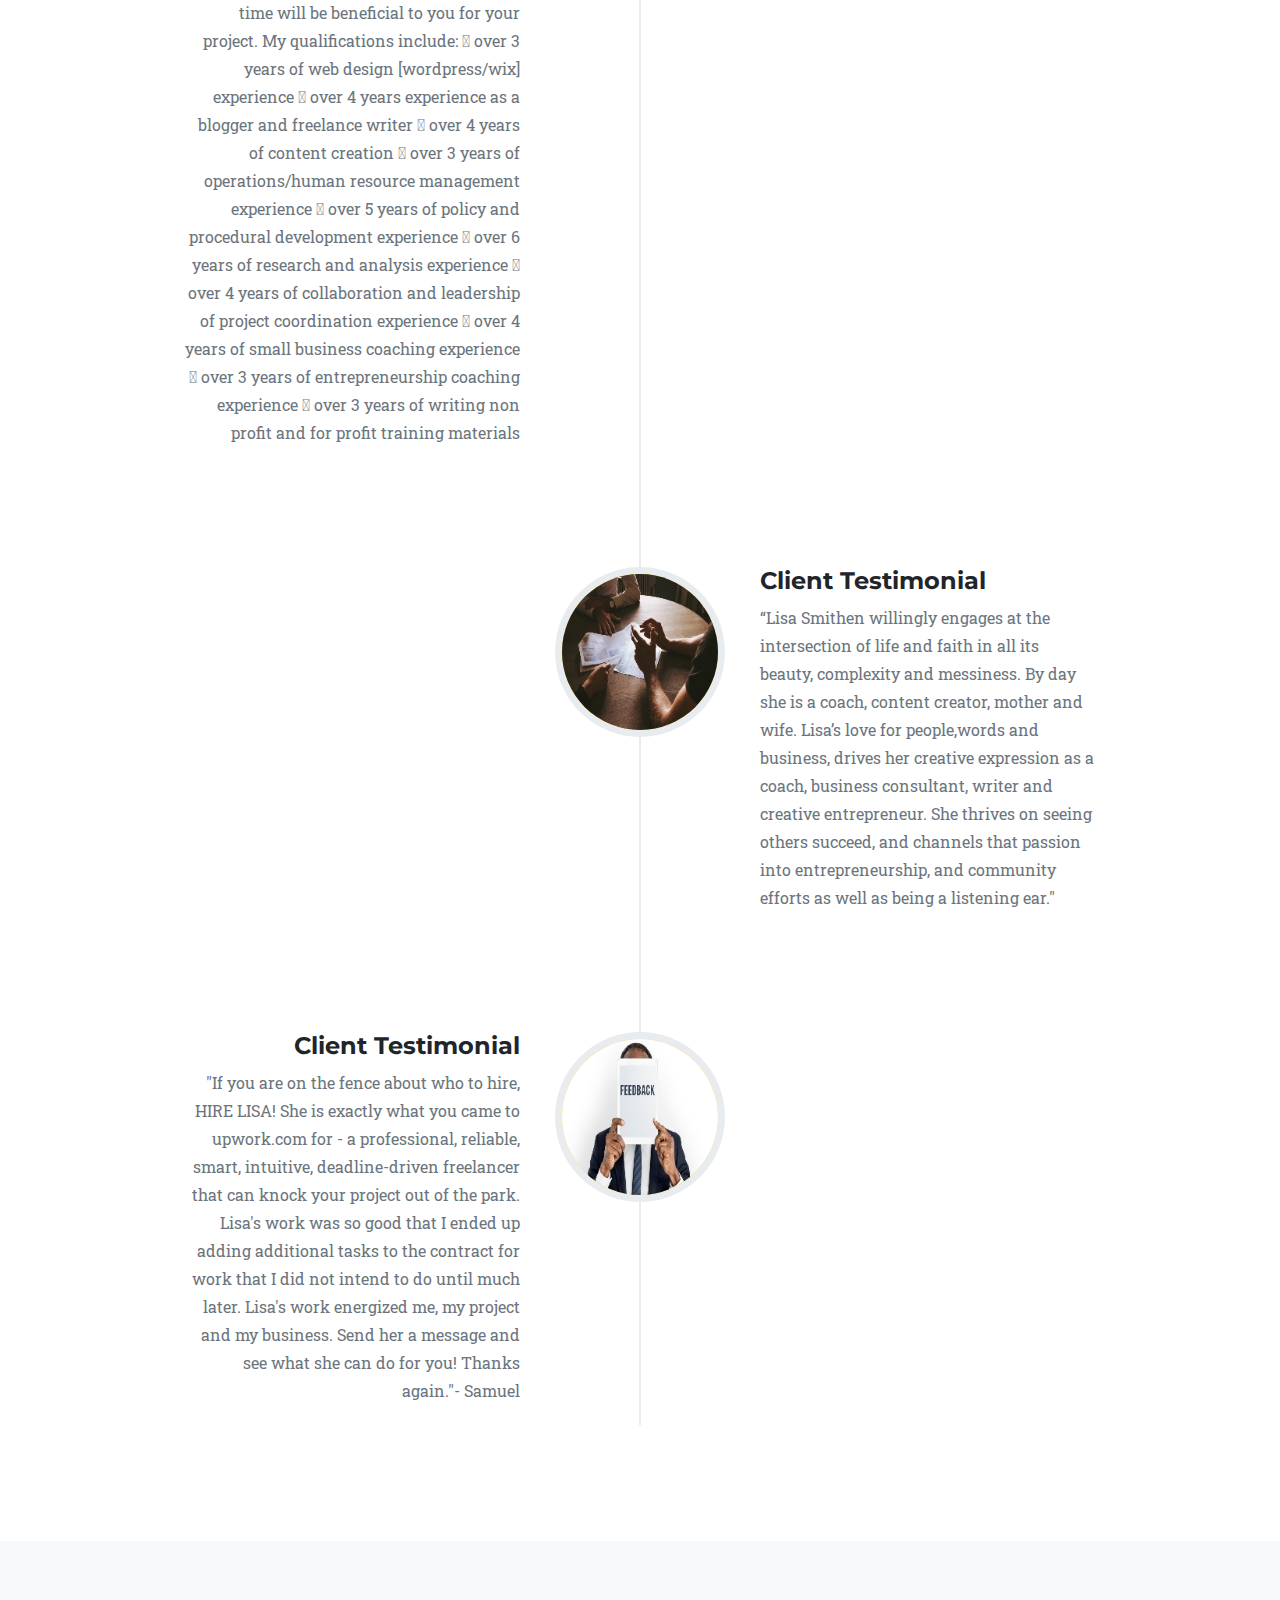
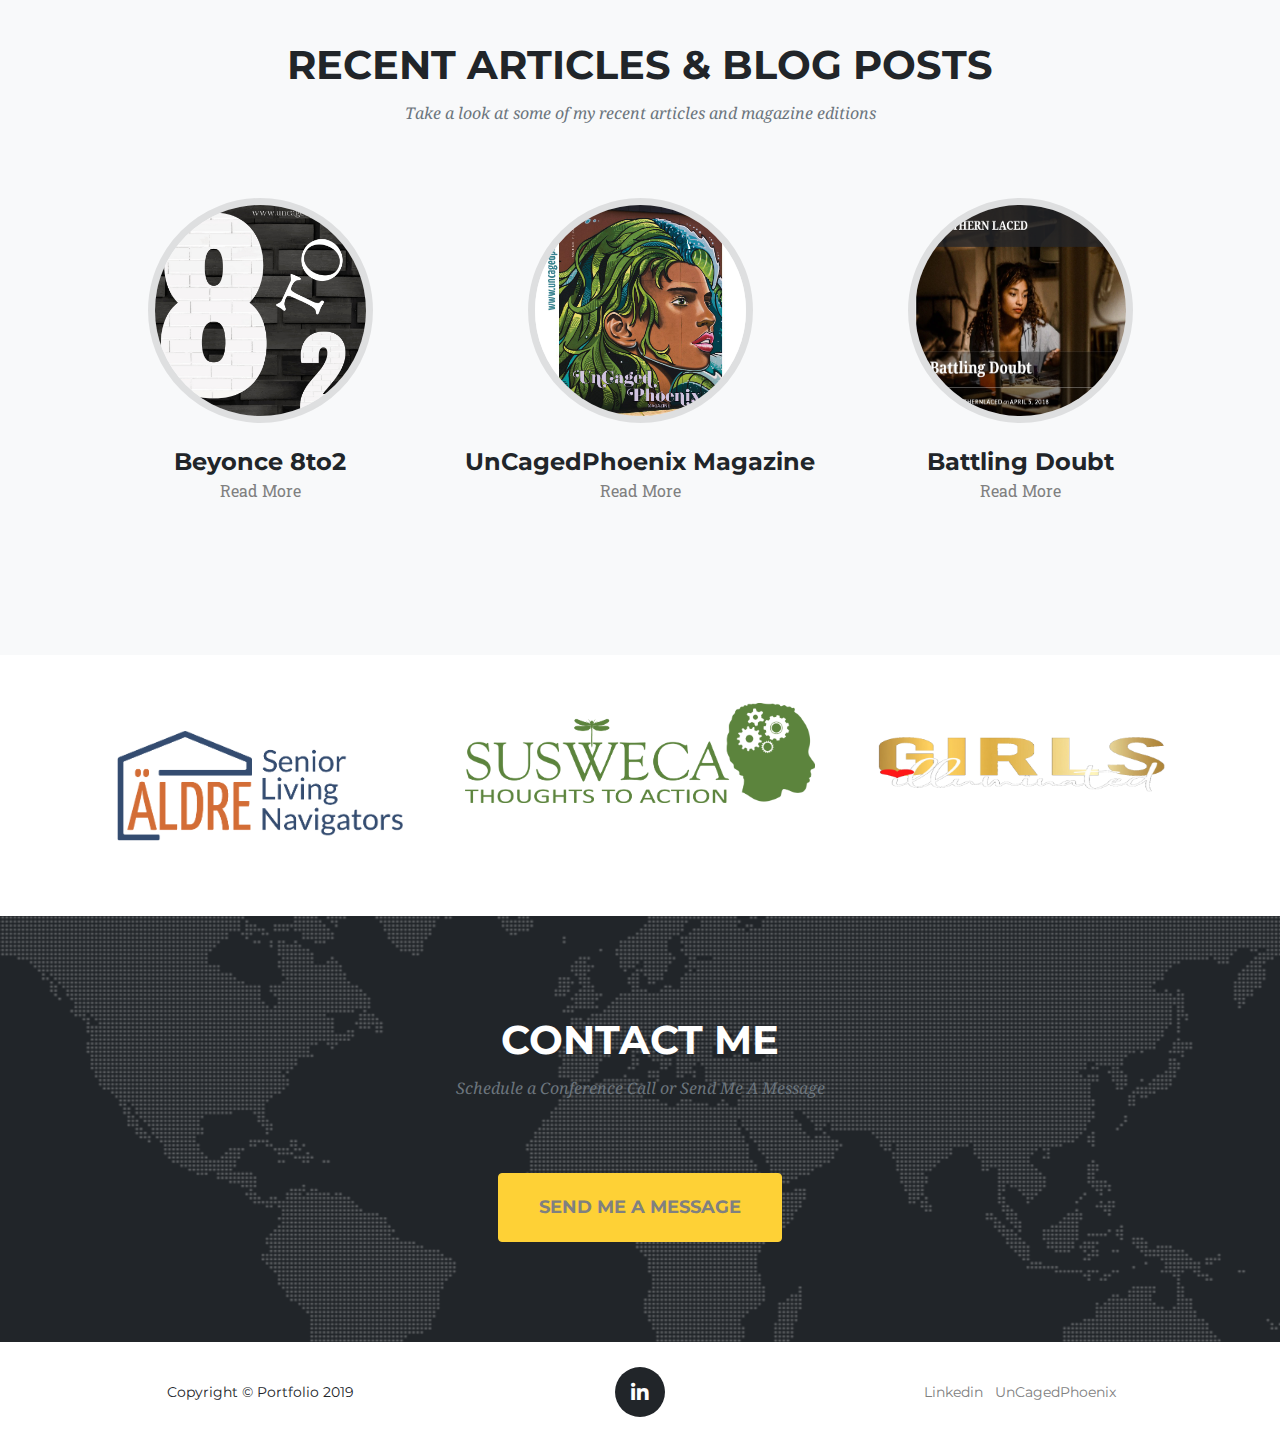
<file: startbootstrap-agency-gh-pages/index.html>
<!DOCTYPE html>
<html lang="en">

<head>

  <meta charset="utf-8">
  <meta name="viewport" content="width=device-width, initial-scale=1, shrink-to-fit=no">
  <meta name="description" content="">
  <meta name="author" content="">

  <title>Portfolio</title>

  <!-- Bootstrap core CSS -->
  <link href="vendor/bootstrap/css/bootstrap.min.css" rel="stylesheet">

  <!-- Custom fonts for this template -->
  <link href="vendor/fontawesome-free/css/all.min.css" rel="stylesheet" type="text/css">
  <link href="https://fonts.googleapis.com/css?family=Montserrat:400,700" rel="stylesheet" type="text/css">
  <link href='https://fonts.googleapis.com/css?family=Kaushan+Script' rel='stylesheet' type='text/css'>
  <link href='https://fonts.googleapis.com/css?family=Droid+Serif:400,700,400italic,700italic' rel='stylesheet' type='text/css'>
  <link href='https://fonts.googleapis.com/css?family=Roboto+Slab:400,100,300,700' rel='stylesheet' type='text/css'>

  <!-- Custom styles for this template -->
  <link href="css/agency.min.css" rel="stylesheet">

</head>

<body id="page-top">

  <!-- Navigation -->
  <nav class="navbar navbar-expand-lg navbar-dark fixed-top" id="mainNav">
    <div class="container">
      <a class="navbar-brand js-scroll-trigger" href="#page-top">Lisa Smithen</a>
      <button class="navbar-toggler navbar-toggler-right" type="button" data-toggle="collapse" data-target="#navbarResponsive" aria-controls="navbarResponsive" aria-expanded="false" aria-label="Toggle navigation">
        Menu
        <i class="fas fa-bars"></i>
      </button>
      <div class="collapse navbar-collapse" id="navbarResponsive">
        <ul class="navbar-nav text-uppercase ml-auto">
          <li class="nav-item">
            <a class="nav-link js-scroll-trigger" href="#services">Services</a>
          </li>
          <li class="nav-item">
            <a class="nav-link js-scroll-trigger" href="#portfolio">Portfolio</a>
          </li>
          <li class="nav-item">
            <a class="nav-link js-scroll-trigger" href="#about">About</a>
          </li>
          <li class="nav-item">
            <a class="nav-link js-scroll-trigger" href="#team">Articles</a>
          </li>
          <li class="nav-item">
            <a class="nav-link js-scroll-trigger" href="#contact">Contact</a>
          </li>
        </ul>
      </div>
    </div>
  </nav>
  
  <!-- Header -->
  <header class="masthead">
    <div class="container">
      <div class="intro-text">
        <div class="intro-heading text-uppercase">Welcome <br>To My Studio!</div>
        <div class="intro-lead-in"> Where I Provide Entrepreneurs <br>With Digital Tools.</div>
        <a class="btn btn-primary btn-xl text-uppercase js-scroll-trigger" href="#services">Tell Me More</a>
      </div>
    </div>
  </header>

  <!-- Services -->
  <section class="page-section" id="services">
    <div class="container">
      <div class="row">
        <div class="col-lg-12 text-center">
          <h2 class="section-heading text-uppercase">Services</h2>
          <h3 class="section-subheading text-muted"> Providing value to my clients so they can effectively stand out from the competition.</h3>
        </div>
      </div>
      <div class="row text-center">
        <div class="col-md-4">
          <span class="fa-stack fa-4x">
            <i class="fas fa-circle fa-stack-2x text-primary"></i>
            <i class="fas fa-laptop-code fa-stack-1x fa-inverse"></i>
          </span>
          <h4 class="service-heading">Web Development</h4>
          <p class="text-muted">Web Design and Development for websites and apps created to meet the needs of your brand and businesses.</p>
        </div>
        <div class="col-md-4">
          <span class="fa-stack fa-4x">
            <i class="fas fa-circle fa-stack-2x text-primary"></i>
            <i class="fas fa-pencil-alt fa-stack-1x fa-inverse"></i>
          </span>
          <h4 class="service-heading">Branding</h4>
          <p class="text-muted">Branding solutions for your digital and print needs. Taking you from the development of your story to the solutions that get you known.</p>
        </div>
        <div class="col-md-4">
          <span class="fa-stack fa-4x">
            <i class="fas fa-circle fa-stack-2x text-primary"></i>
            <i class="fas fa-user-friends fa-stack-1x fa-inverse"></i>
          </span>
          <h4 class="service-heading">Entrepreneurship Coaching</h4>
          <p class="text-muted">Tailored coaching designed to help you through the journey of starting and developing your business.</p>
        </div>
      </div>
    </div>
  </section>

  <!-- Portfolio Grid -->
  <section class="bg-light page-section" id="portfolio">
    <div class="container">
      <div class="row">
        <div class="col-lg-12 text-center">
          <h2 class="section-heading text-uppercase">Portfolio</h2>
          <h3 class="section-subheading text-muted">Take a look at some of the projects we have worked on recently.</h3>
        </div>
      </div>
      <div class="row">
        <div class="col-md-4 col-sm-6 portfolio-item">
          <a class="portfolio-link" data-toggle="modal" href="#portfolioModal1">
            <div class="portfolio-hover">
              <div class="portfolio-hover-content">
                <i class="fas fa-plus fa-3x"></i>
              </div>
            </div>
            <img class="img-fluid" id="robot" src="img/portfolio/microphone.jpg" alt="">
          </a>
          <div class="portfolio-caption">
            <h4>Giftastics</h4>
            <p class="text-muted">Using Gifs</p>
          </div>
        </div>
        <div class="col-md-4 col-sm-6 portfolio-item">
          <a class="portfolio-link" data-toggle="modal" href="#portfolioModal2">
            <div class="portfolio-hover">
              <div class="portfolio-hover-content">
                <i class="fas fa-plus fa-3x"></i>
              </div>
            </div>
            <img class="img-fluid" src="img/portfolio/sounduAsset 32.png" alt="">
          </a>
          <div class="portfolio-caption">
            <h4>SoundU</h4>
            <p class="text-muted">Using APIs</p>
          </div>
        </div>
        <div class="col-md-4 col-sm-6 portfolio-item">
          <a class="portfolio-link" data-toggle="modal" href="#portfolioModal3">
            <div class="portfolio-hover">
              <div class="portfolio-hover-content">
                <i class="fas fa-plus fa-3x"></i>
              </div>
            </div>
            <img class="img-fluid" src="img/portfolio/background (1).jpg" alt="">
          </a>
          <div class="portfolio-caption">
            <h4>Crystal Collector</h4>
            <p class="text-muted">Games</p>
          </div>
        </div>
        <div class="col-md-4 col-sm-6 portfolio-item">
          <a class="portfolio-link" data-toggle="modal" href="#portfolioModal4">
            <div class="portfolio-hover">
              <div class="portfolio-hover-content">
                <i class="fas fa-plus fa-3x"></i>
              </div>
            </div>
            <img class="img-fluid" src="img/portfolio/Susweca Brochure Mockups (1).jpg" alt="">
          </a>
          <div class="portfolio-caption">
            <h4>Susweca</h4>
            <p class="text-muted">Branding: Print <br> & Coaching</p>
          </div>
        </div>
        <div class="col-md-4 col-sm-6 portfolio-item">
          <a class="portfolio-link" data-toggle="modal" href="#portfolioModal5">
            <div class="portfolio-hover">
              <div class="portfolio-hover-content">
                <i class="fas fa-plus fa-3x"></i>
              </div>
            </div>
            <img class="img-fluid" src="img/portfolio/uncaged.jpg" alt="">
          </a>
          <div class="portfolio-caption">
            <h4>UnCaged Phoenix</h4>
            <p class="text-muted">Blog, Magazine <br> & Coaching</p>
          </div>
        </div>
        <div class="col-md-4 col-sm-6 portfolio-item">
          <a class="portfolio-link" data-toggle="modal" href="#portfolioModal6">
            <div class="portfolio-hover">
              <div class="portfolio-hover-content">
                <i class="fas fa-plus fa-3x"></i>
              </div>
            </div>
            <img class="img-fluid" src="img/portfolio/Aldre Website Mockup.jpg" alt="">
          </a>
          <div class="portfolio-caption">
            <h4>Aldre Senior Living Navigators</h4>
            <p class="text-muted">Branding: Logos, Website & Marketing</p>
          </div>
        </div>
      </div>
    </div>
  </section>

  <!-- About -->
  <section class="page-section" id="about">
    <div class="container">
      <div class="row">
        <div class="col-lg-12 text-center">
          <h2 class="section-heading text-uppercase">About Me</h2>
           <!--<h3 class="section-subheading text-muted">Lorem ipsum dolor sit amet consectetur.</h3> -->
        </div>
      </div>
      <div class="row">
        <div class="col-lg-12">
          <ul class="timeline">
            <li>
              <div class="timeline-image">
                <img class="rounded-circle img-fluid" src="img/about/bio.jpg" alt="">
              </div>
              <div class="timeline-panel">
                <div class="timeline-heading">
                  <h4 class="subheading">Who Is Lisa</h4>
                </div>
                <div class="timeline-body">
                  <p class="text-muted">I help companies and entrepreneurs achieve their business goals by using my experience and my ability to think outside of the box in providing them with  wonderful websites and real business solutions.

                      I know how important it is to have an easy to maneuver and attractive website and I believe that my attention to detail and quick turn around time will be beneficial to you for your project.
                      
                      My qualifications include:
                       over 3 years of web design [wordpress/wix] experience 
                       over 4 years experience as a blogger and freelance writer 
                       over 4 years of content creation
                      
                      
                       over 3 years of operations/human resource management experience
                       over 5 years of policy and procedural development experience 
                       over 6 years of research and analysis experience
                      
                      
                       over 4 years of collaboration and leadership of project coordination experience 
                       over 4 years of small business coaching experience 
                       over 3 years of entrepreneurship coaching experience 
                       over 3 years of writing non profit and for profit training materials</p>
                </div>
              </div>
            </li>
            <li class="timeline-inverted">
              <div class="timeline-image">
                <img class="rounded-circle img-fluid" src="img/about/thomas-drouault-IBUcu_9vXJc-unsplash (1).jpg" alt="">
              </div>
              <div class="timeline-panel">
                <div class="timeline-heading">
                                    <h4 class="subheading">Client Testimonial</h4>
                </div>
                <div class="timeline-body">
                  <p class="text-muted">“Lisa Smithen willingly engages at the intersection of life and faith in all its beauty, complexity and messiness. By day she is a coach, content creator, mother and wife. Lisa’s love for people,words and business, drives her creative expression as a coach, business consultant, writer and creative entrepreneur. She thrives on seeing others succeed, and channels that passion into entrepreneurship, and community efforts as well as being a listening ear."</p>
                </div>
              </div>
            </li>
            <li>
              <div class="timeline-image">
                <img class="rounded-circle img-fluid" src="img/about/image-from-rawpixel-id-1029404-jpeg (1).jpg" alt="">
              </div>
              <div class="timeline-panel">
                <div class="timeline-heading">
                  <h4 class="subheading">Client Testimonial</h4>
                </div>
                <div class="timeline-body">
                  <p class="text-muted">"If you are on the fence about who to hire, HIRE LISA! She is exactly what you came to upwork.com for - a professional, reliable, smart, intuitive, deadline-driven freelancer that can knock your project out of the park. Lisa's work was so good that I ended up adding additional tasks to the contract for work that I did not intend to do until much later. Lisa's work energized me, my project and my business. Send her a message and see what she can do for you! Thanks again."- Samuel</p>
                </div>
              </div>
            </li>
           
             
        </div>
      </div>
    </div>
  </section>

  <!-- Team -->
  <section class="bg-light page-section" id="team">
    <div class="container">
      <div class="row">
        <div class="col-lg-12 text-center">
          <h2 class="section-heading text-uppercase">Recent Articles & Blog Posts</h2>
          <h3 class="section-subheading text-muted">Take a look at some of my recent articles and magazine editions</h3>
        </div>
      </div>
      <div class="row">
        <div class="col-sm-4">
          <div class="team-member">
            <img class="mx-auto rounded-circle" src="img/team/beyonce8to2.png" alt="">
            <h4>Beyonce 8to2</h4>
            <p class="text-muted"><a href="https://uncagedphoenix.com/2019/04/30/beyonces-8-to-2/">Read More</a></p>
            
          </div>
        </div>
        <div class="col-sm-4">
          <div class="team-member">
            <img class="mx-auto rounded-circle" src="img/team/07-2019-Magazine-Cover.jpg" alt="">
            <h4>UnCagedPhoenix Magazine</h4>
            <p class="text-muted"><a href="https://uncagedphoenix.com/2019/07/16/july-magazine-and-big-notice/">Read More</a></p>
            
          </div>
        </div>
        <div class="col-sm-4">
          <div class="team-member">
            <img class="mx-auto rounded-circle" src="img/team/article.png" alt="">
            <h4>Battling Doubt</h4>
            <p class="text-muted"><a href="https://southernlaced.com/2018/04/05/battling-doubt/">Read More</a></p>
            <ul class="list-inline social-buttons">
             
          </div>
        </div>
      </div>
      
      </div>
    </div>
  </section>

  <!-- Clients -->
  <section class="py-5">
    <div class="container">
        <!--<h2 class="section-heading text-uppercase">Clients</h2> -->
      <div class="row">
                 <div class="col-md-4 col-sm-6">
          <a href="#">
            <img class="img-fluid d-block mx-auto" src="img/logos/Aldre Logo_Aldre Logo no Tag.png" alt="">
          </a>
        </div>
       
        <div class="col-md-4 col-sm-6">
          <a href="#">
            <img class="img-fluid d-block mx-auto" src="img/logos/Susweca Logo 1.png" alt="">
          </a>
        </div>
        <div class="col-md-4 col-sm-6">
          <a href="#">
            <img class="img-fluid d-block mx-auto" src="img/logos/imageedit_2_2466731321 (1).png" alt="">
          </a>
        </div>
        </div>
    </div>
  </section>

  <!-- Contact -->
  <section class="page-section" id="contact">
    <div class="container">
      <div class="row">
        <div class="col-lg-12 text-center">
          <h2 class="section-heading text-uppercase">Contact Me</h2>
          <h3 class="section-subheading text-muted">Schedule a Conference Call or Send Me A Message</h3>
        </div>
      </div>
      <div class="row">
        <div class="col-lg-12">
          <form id="contactForm" name="sentMessage" novalidate="novalidate">
            <div class="row">
              
              </div>
              <div class="clearfix"></div>
              <div class="col-lg-12 text-center">
                <div id="success"></div>
                <button id="sendMessageButton" class="btn btn-primary btn-xl text-uppercase" type="submit"><a href="https://form.jotform.com/92657065690163">Send Me A Message</a></button>
              </div>
            </div>
          </form>
        </div>
      </div>
    </div>
  </section>

  <!-- Footer -->
  <footer class="footer">
    <div class="container">
      <div class="row align-items-center">
        <div class="col-md-4">
          <span class="copyright">Copyright &copy; Portfolio 2019</span>
        </div>
        <div class="col-md-4">
          <ul class="list-inline social-buttons">
           
            <li class="list-inline-item">
              <a href="https://www.linkedin.com/in/lisa-smithen-b97a4877">
                <i class="fab fa-linkedin-in"></i>
              </a>
            </li>
          </ul>
        </div>
        <div class="col-md-4">
          <ul class="list-inline quicklinks">
            <li class="list-inline-item">
              <a href="https://www.linkedin.com/in/lisa-smithen-b97a4877">Linkedin</a>
            </li>
            <li class="list-inline-item">
              <a href="https://uncagedphoenix.com">UnCagedPhoenix</a>
            </li>
          </ul>
        </div>
      </div>
    </div>
  </footer>

  <!-- Portfolio Modals -->

  <!-- Modal 1 -->
  <div class="portfolio-modal modal fade" id="portfolioModal1" tabindex="-1" role="dialog" aria-hidden="true">
    <div class="modal-dialog">
      <div class="modal-content">
        <div class="close-modal" data-dismiss="modal">
          <div class="lr">
            <div class="rl"></div>
          </div>
        </div>
        <div class="container">
          <div class="row">
            <div class="col-lg-8 mx-auto">
              <div class="modal-body">
                <!-- Project Details Go Here -->
                <h2 class="text-uppercase">Giftastic</h2>
                <p class="item-intro text-muted">GET GIPHY!!!</p>
                <img class="img-fluid d-block mx-auto" src="img/portfolio/microphone.jpg" alt="">
                <p>A Search site dedicated to produce gifs for your favorite singers </p>
                <p><a href="https://lisasmithen.github.io/Giftastic/index">Visit the Site</a></p>
                <p><a href="https://github.com/LisaSmithen/Giftastic.git">Visit GitHub</a></p>

                <ul class="list-inline">
                  <li>Date: 2019</li>
                  <li>Client: Bootcamp Assignment</li>
                  <li>Category: Gifs</li>
                </ul>
                <button class="btn btn-primary" data-dismiss="modal" type="button">
                  <i class="fas fa-times"></i>
                  Close Project</button>
              </div>
            </div>
          </div>
        </div>
      </div>
    </div>
  </div>

  <!-- Modal 2 -->
  <div class="portfolio-modal modal fade" id="portfolioModal2" tabindex="-1" role="dialog" aria-hidden="true">
    <div class="modal-dialog">
      <div class="modal-content">
        <div class="close-modal" data-dismiss="modal">
          <div class="lr">
            <div class="rl"></div>
          </div>
        </div>
        <div class="container">
          <div class="row">
            <div class="col-lg-8 mx-auto">
              <div class="modal-body">
                <!-- Project Details Go Here -->
                <h2 class="text-uppercase">SoundU</h2>
                <p class="item-intro text-muted">Video and Tour Information In One Spot</p>
                <img class="img-fluid d-block mx-auto" src="img/portfolio/sounduAsset 32.png" alt="">
                <p>SOUNDU is a new app created to take all of the confusion out of staying up to date with today’s and yesterday’s music artist. This web-based service creates one quick and convenient location where users can go to search and stay informed on their favorite or new musician. </p>
                <p><a href="https://kmmatthews15.github.io/Soundu/home.html">Visit the Site</a></p>
                <p><a href="https://github.com/kmmatthews15/Soundu.git">Visit GitHub</a></p>

                <ul class="list-inline">
                  <li>Date: 2019</li>
                  <li>Client: Bootcamp Assignment</li>
                  <li>Category: API</li>
                </ul>
                <button class="btn btn-primary" data-dismiss="modal" type="button">
                  <i class="fas fa-times"></i>
                  Close Project</button>
              </div>
            </div>
          </div>
        </div>
      </div>
    </div>
  </div>

  <!-- Modal 3 -->
  <div class="portfolio-modal modal fade" id="portfolioModal3" tabindex="-1" role="dialog" aria-hidden="true">
    <div class="modal-dialog">
      <div class="modal-content">
        <div class="close-modal" data-dismiss="modal">
          <div class="lr">
            <div class="rl"></div>
          </div>
        </div>
        <div class="container">
          <div class="row">
            <div class="col-lg-8 mx-auto">
              <div class="modal-body">
                <!-- Project Details Go Here -->
                <h2 class="text-uppercase">Crystal Collector</h2>
                <p class="item-intro text-muted">Number Chasing Game.</p>
                <img class="img-fluid d-block mx-auto" src="img/portfolio/background (1).jpg" alt="">
                <p>The robots have stolen our planet's gemstones and we need to compete with them to get them back. Try to match[equal] the random number given at the beginning of the game without going over your score</p>
                <p><a href="https://lisasmithen.github.io/unit-4-game/index">Visit the Site</a></p>
                <p><a href="https://github.com/LisaSmithen/unit-4-game.git">Visit GitHub</a></p>

                <ul class="list-inline">
                  <li>Date: 2019</li>
                  <li>Client: Bootcamp Assignment</li>
                  <li>Category: Game</li>
                </ul>
                <button class="btn btn-primary" data-dismiss="modal" type="button">
                  <i class="fas fa-times"></i>
                  Close Project</button>
              </div>
            </div>
          </div>
        </div>
      </div>
    </div>
  </div>

  <!-- Modal 4 -->
  <div class="portfolio-modal modal fade" id="portfolioModal4" tabindex="-1" role="dialog" aria-hidden="true">
    <div class="modal-dialog">
      <div class="modal-content">
        <div class="close-modal" data-dismiss="modal">
          <div class="lr">
            <div class="rl"></div>
          </div>
        </div>
        <div class="container">
          <div class="row">
            <div class="col-lg-8 mx-auto">
              <div class="modal-body">
                <!-- Project Details Go Here -->
                <h2 class="text-uppercase">Susweca</h2>
                <p class="item-intro text-muted">Ongoing Project.</p>
                <img class="img-fluid d-block mx-auto" src="img/portfolio/Susweca Brochure Mockups (1).jpg" alt="">
                <p>Created brand development for the company, print design and coaching</p>
                <ul class="list-inline">
                  <li>Date: 2019</li>
                  <li>Client: Susweca</li>
                  <li>Category: Branding & Coaching</li>
                </ul>
                <button class="btn btn-primary" data-dismiss="modal" type="button">
                  <i class="fas fa-times"></i>
                  Close Project</button>
              </div>
            </div>
          </div>
        </div>
      </div>
    </div>
  </div>

  <!-- Modal 5 -->
  <div class="portfolio-modal modal fade" id="portfolioModal5" tabindex="-1" role="dialog" aria-hidden="true">
    <div class="modal-dialog">
      <div class="modal-content">
        <div class="close-modal" data-dismiss="modal">
          <div class="lr">
            <div class="rl"></div>
          </div>
        </div>
        <div class="container">
          <div class="row">
            <div class="col-lg-8 mx-auto">
              <div class="modal-body">
                <!-- Project Details Go Here -->
                <h2 class="text-uppercase">UnCaged Phoenix</h2>
                <p class="item-intro text-muted">A Hub For Business Life & More</p>
                <img class="img-fluid d-block mx-auto" src="img/portfolio/uncaged.jpg" alt="">
                <p>Tailored actionable solutions to everyday life and business situations while removing the unnecessary fluff.</p>
                <ul class="list-inline">
                  <li>Date: 2014</li>
                  <li></li>
                  <li>Category: Blog, Magazine & Coaching</li>
                </ul>
                <button class="btn btn-primary" data-dismiss="modal" type="button">
                  <i class="fas fa-times"></i>
                  Close Project</button>
              </div>
            </div>
          </div>
        </div>
      </div>
    </div>
  </div>

  <!-- Modal 6 -->
  <div class="portfolio-modal modal fade" id="portfolioModal6" tabindex="-1" role="dialog" aria-hidden="true">
    <div class="modal-dialog">
      <div class="modal-content">
        <div class="close-modal" data-dismiss="modal">
          <div class="lr">
            <div class="rl"></div>
          </div>
        </div>
        <div class="container">
          <div class="row">
            <div class="col-lg-8 mx-auto">
              <div class="modal-body">
                <!-- Project Details Go Here -->
                <h2 class="text-uppercase">Aldre Senior Living Navigators</h2>
                <p class="item-intro text-muted">Branding Project.</p>
                <img class="img-fluid d-block mx-auto" src="img/portfolio/Aldre Website Mockup.jpg" alt="">
                <p>Provided Brand Development, Marketing Documentation and Web Development</p>
                <ul class="list-inline">
                  <li>Date: 2019</li>
                  <li>Client: Aldre Senior Living Navigators</li>
                  <li>Category: Branding & Web Development</li>
                </ul>
                <button class="btn btn-primary" data-dismiss="modal" type="button">
                  <i class="fas fa-times"></i>
                  Close Project</button>
              </div>
            </div>
          </div>
        </div>
      </div>
    </div>
  </div>

  <!-- Bootstrap core JavaScript -->
  <script src="vendor/jquery/jquery.min.js"></script>
  <script src="vendor/bootstrap/js/bootstrap.bundle.min.js"></script>

  <!-- Plugin JavaScript -->
  <script src="vendor/jquery-easing/jquery.easing.min.js"></script>

  <!-- Contact form JavaScript -->
  <script src="js/jqBootstrapValidation.js"></script>
  <script src="js/contact_me.js"></script>

  <!-- Custom scripts for this template -->
  <script src="js/agency.min.js"></script>

</body>

</html>
</file>
<file: startbootstrap-agency-gh-pages/css/agency.min.css>
/*!
 * Start Bootstrap - Agency v5.2.2 (https://startbootstrap.com/template-overviews/agency)
 * Copyright 2013-2019 Start Bootstrap
 * Licensed under MIT (https://github.com/BlackrockDigital/startbootstrap-agency/blob/master/LICENSE)
 */body{overflow-x:hidden;font-family:'Roboto Slab',-apple-system,BlinkMacSystemFont,'Segoe UI',Roboto,'Helvetica Neue',Arial,sans-serif,'Apple Color Emoji','Segoe UI Emoji','Segoe UI Symbol','Noto Color Emoji'}p{line-height:1.75}a{color:grey}a:hover{color:#fec503}.text-primary{color:#fed136!important}h1,h2,h3,h4,h5,h6{font-weight:700;font-family:Montserrat,-apple-system,BlinkMacSystemFont,'Segoe UI',Roboto,'Helvetica Neue',Arial,sans-serif,'Apple Color Emoji','Segoe UI Emoji','Segoe UI Symbol','Noto Color Emoji'}.page-section{padding:100px 0}.page-section h2.section-heading{font-size:40px;margin-top:0;margin-bottom:15px}.page-section h3.section-subheading{font-size:16px;font-weight:400;font-style:italic;margin-bottom:75px;text-transform:none;font-family:'Droid Serif',-apple-system,BlinkMacSystemFont,'Segoe UI',Roboto,'Helvetica Neue',Arial,sans-serif,'Apple Color Emoji','Segoe UI Emoji','Segoe UI Symbol','Noto Color Emoji'}@media (min-width:768px){section{padding:150px 0}}::-moz-selection{background:#fed136;text-shadow:none}::selection{background:#fed136;text-shadow:none}img::-moz-selection{background:0 0}img::selection{background:0 0}img::-moz-selection{background:0 0}.btn{font-family:Montserrat,-apple-system,BlinkMacSystemFont,'Segoe UI',Roboto,'Helvetica Neue',Arial,sans-serif,'Apple Color Emoji','Segoe UI Emoji','Segoe UI Symbol','Noto Color Emoji';font-weight:700}.btn-xl{font-size:18px;padding:20px 40px}.btn-primary{background-color:#fed136;border-color:#fed136}.btn-primary:active,.btn-primary:focus,.btn-primary:hover{background-color:#fec810!important;border-color:#fec810!important;color:#fff}.btn-primary:active,.btn-primary:focus{box-shadow:0 0 0 .2rem rgba(254,209,55,.5)!important}#mainNav{background-color:#212529}#mainNav .navbar-toggler{font-size:12px;right:0;padding:13px;text-transform:uppercase;color:#fff;border:0;background-color:#fed136;font-family:Montserrat,-apple-system,BlinkMacSystemFont,'Segoe UI',Roboto,'Helvetica Neue',Arial,sans-serif,'Apple Color Emoji','Segoe UI Emoji','Segoe UI Symbol','Noto Color Emoji'}#mainNav .navbar-brand{color:#fed136;font-family:'Kaushan Script',-apple-system,BlinkMacSystemFont,'Segoe UI',Roboto,'Helvetica Neue',Arial,sans-serif,'Apple Color Emoji','Segoe UI Emoji','Segoe UI Symbol','Noto Color Emoji'}#mainNav .navbar-brand.active,#mainNav .navbar-brand:active,#mainNav .navbar-brand:focus,#mainNav .navbar-brand:hover{color:#fec503}#mainNav .navbar-nav .nav-item .nav-link{font-size:90%;font-weight:400;padding:.75em 0;letter-spacing:1px;color:#fff;font-family:Montserrat,-apple-system,BlinkMacSystemFont,'Segoe UI',Roboto,'Helvetica Neue',Arial,sans-serif,'Apple Color Emoji','Segoe UI Emoji','Segoe UI Symbol','Noto Color Emoji'}#mainNav .navbar-nav .nav-item .nav-link.active,#mainNav .navbar-nav .nav-item .nav-link:hover{color:#fed136}@media (min-width:992px){#mainNav{padding-top:25px;padding-bottom:25px;transition:padding-top .3s,padding-bottom .3s;border:none;background-color:transparent}#mainNav .navbar-brand{font-size:1.75em;transition:all .3s}#mainNav .navbar-nav .nav-item .nav-link{padding:1.1em 1em!important}#mainNav.navbar-shrink{padding-top:0;padding-bottom:0;background-color:#212529}#mainNav.navbar-shrink .navbar-brand{font-size:1.25em;padding:12px 0}}header.masthead{text-align:left;color:#fff;background-image:url(../img/Lisa\ Website\ Background\ Pic.png);background-repeat:no-repeat;background-attachment:scroll;background-position:center center;background-size:cover}header.masthead .intro-text{padding-top:150px;padding-bottom:100px}header.masthead .intro-text .intro-lead-in{font-size:22px;font-style:italic;line-height:22px;margin-bottom:25px;font-family:'Droid Serif',-apple-system,BlinkMacSystemFont,'Segoe UI',Roboto,'Helvetica Neue',Arial,sans-serif,'Apple Color Emoji','Segoe UI Emoji','Segoe UI Symbol','Noto Color Emoji'}header.masthead .intro-text .intro-heading{font: size 45px;font-weight:700;line-height:50px;margin-bottom:25px;font-family:Montserrat,-apple-system,BlinkMacSystemFont,'Segoe UI',Roboto,'Helvetica Neue',Arial,sans-serif,'Apple Color Emoji','Segoe UI Emoji','Segoe UI Symbol','Noto Color Emoji'}@media (min-width:768px){header.masthead .intro-text{padding-top:300px;padding-bottom:200px}header.masthead .intro-text .intro-lead-in{font-size:35px;font-style:italic;line-height:40px;margin-bottom:25px;font-family:'Droid Serif',-apple-system,BlinkMacSystemFont,'Segoe UI',Roboto,'Helvetica Neue',Arial,sans-serif,'Apple Color Emoji','Segoe UI Emoji','Segoe UI Symbol','Noto Color Emoji'}header.masthead .intro-text .intro-heading{font-size:75px;font-weight:700;line-height:75px;margin-bottom:50px;font-family:Montserrat,-apple-system,BlinkMacSystemFont,'Segoe UI',Roboto,'Helvetica Neue',Arial,sans-serif,'Apple Color Emoji','Segoe UI Emoji','Segoe UI Symbol','Noto Color Emoji'}}.service-heading{margin:15px 0;text-transform:none}#portfolio .portfolio-item{right:0;margin:0 0 15px}#portfolio .portfolio-item .portfolio-link{position:relative;display:block;max-width:400px;margin:0 auto;cursor:pointer}#portfolio .portfolio-item .portfolio-link .portfolio-hover{position:absolute;width:100%;height:100%;transition:all ease .5s;opacity:0;background:rgba(254,209,54,.9)}#portfolio .portfolio-item .portfolio-link .portfolio-hover:hover{opacity:1}#portfolio .portfolio-item .portfolio-link .portfolio-hover .portfolio-hover-content{font-size:20px;position:absolute;top:50%;width:100%;height:20px;margin-top:-12px;text-align:center;color:#fff}#portfolio .portfolio-item .portfolio-link .portfolio-hover .portfolio-hover-content i{margin-top:-12px}#portfolio .portfolio-item .portfolio-link .portfolio-hover .portfolio-hover-content h3,#portfolio .portfolio-item .portfolio-link .portfolio-hover .portfolio-hover-content h4{margin:0}#portfolio .portfolio-item .portfolio-caption{max-width:400px;margin:0 auto;padding:25px;text-align:center;background-color:#fff}#portfolio .portfolio-item .portfolio-caption h4{margin:0;text-transform:none}#portfolio .portfolio-item .portfolio-caption p{font-size:16px;font-style:italic;margin:0;font-family:'Droid Serif',-apple-system,BlinkMacSystemFont,'Segoe UI',Roboto,'Helvetica Neue',Arial,sans-serif,'Apple Color Emoji','Segoe UI Emoji','Segoe UI Symbol','Noto Color Emoji'}#portfolio *{z-index:2}@media (min-width:767px){#portfolio .portfolio-item{margin:0 0 30px}}.portfolio-modal .modal-dialog{margin:1rem;max-width:100vw}.portfolio-modal .modal-content{padding:100px 0;text-align:center}.portfolio-modal .modal-content h2{font-size:3em;margin-bottom:15px}.portfolio-modal .modal-content p{margin-bottom:30px}.portfolio-modal .modal-content p.item-intro{font-size:16px;font-style:italic;margin:20px 0 30px;font-family:'Droid Serif',-apple-system,BlinkMacSystemFont,'Segoe UI',Roboto,'Helvetica Neue',Arial,sans-serif,'Apple Color Emoji','Segoe UI Emoji','Segoe UI Symbol','Noto Color Emoji'}.portfolio-modal .modal-content ul.list-inline{margin-top:0;margin-bottom:30px}.portfolio-modal .modal-content img{margin-bottom:30px}.portfolio-modal .modal-content button{cursor:pointer}.portfolio-modal .close-modal{position:absolute;top:25px;right:25px;width:75px;height:75px;cursor:pointer;background-color:transparent}.portfolio-modal .close-modal:hover{opacity:.3}.portfolio-modal .close-modal .lr{z-index:1051;width:1px;height:75px;margin-left:35px;transform:rotate(45deg);background-color:#212529}.portfolio-modal .close-modal .lr .rl{z-index:1052;width:1px;height:75px;transform:rotate(90deg);background-color:#212529}.timeline{position:relative;padding:0;list-style:none}.timeline:before{position:absolute;top:0;bottom:0;left:40px;width:2px;margin-left:-1.5px;content:'';background-color:#e9ecef}.timeline>li{position:relative;min-height:50px;margin-bottom:50px}.timeline>li:after,.timeline>li:before{display:table;content:' '}.timeline>li:after{clear:both}.timeline>li .timeline-panel{position:relative;float:right;width:100%;padding:0 20px 0 100px;text-align:left}.timeline>li .timeline-panel:before{right:auto;left:-15px;border-right-width:15px;border-left-width:0}.timeline>li .timeline-panel:after{right:auto;left:-14px;border-right-width:14px;border-left-width:0}.timeline>li .timeline-image{position:absolute;z-index:100;left:0;width:80px;height:80px;margin-left:0;text-align:center;color:#fff;border:7px solid #e9ecef;border-radius:100%;background-color:#fed136}.timeline>li .timeline-image h4{font-size:10px;line-height:14px;margin-top:12px}.timeline>li.timeline-inverted>.timeline-panel{float:right;padding:0 20px 0 100px;text-align:left}.timeline>li.timeline-inverted>.timeline-panel:before{right:auto;left:-15px;border-right-width:15px;border-left-width:0}.timeline>li.timeline-inverted>.timeline-panel:after{right:auto;left:-14px;border-right-width:14px;border-left-width:0}.timeline>li:last-child{margin-bottom:0}.timeline .timeline-heading h4{margin-top:0;color:inherit}.timeline .timeline-heading h4.subheading{text-transform:none}.timeline .timeline-body>p,.timeline .timeline-body>ul{margin-bottom:0}@media (min-width:768px){.timeline:before{left:50%}.timeline>li{min-height:100px;margin-bottom:100px}.timeline>li .timeline-panel{float:left;width:41%;padding:0 20px 20px 30px;text-align:right}.timeline>li .timeline-image{left:50%;width:100px;height:100px;margin-left:-50px}.timeline>li .timeline-image h4{font-size:13px;line-height:18px;margin-top:16px}.timeline>li.timeline-inverted>.timeline-panel{float:right;padding:0 30px 20px 20px;text-align:left}}@media (min-width:992px){.timeline>li{min-height:150px}.timeline>li .timeline-panel{padding:0 20px 20px}.timeline>li .timeline-image{width:150px;height:150px;margin-left:-75px}.timeline>li .timeline-image h4{font-size:18px;line-height:26px;margin-top:30px}.timeline>li.timeline-inverted>.timeline-panel{padding:0 20px 20px}}@media (min-width:1200px){.timeline>li{min-height:170px}.timeline>li .timeline-panel{padding:0 20px 20px 100px}.timeline>li .timeline-image{width:170px;height:170px;margin-left:-85px}.timeline>li .timeline-image h4{margin-top:40px}.timeline>li.timeline-inverted>.timeline-panel{padding:0 100px 20px 20px}}.team-member{margin-bottom:50px;text-align:center}.team-member img{width:225px;height:225px;border:7px solid rgba(0,0,0,.1)}.team-member h4{margin-top:25px;margin-bottom:0;text-transform:none}.team-member p{margin-top:0}section#contact{background-color:#212529;background-image:url(../img/map-image.png);background-repeat:no-repeat;background-position:center}section#contact .section-heading{color:#fff}section#contact .form-group{margin-bottom:25px}section#contact .form-group input,section#contact .form-group textarea{padding:20px}section#contact .form-group input.form-control{height:auto}section#contact .form-group textarea.form-control{height:248px}section#contact .form-control:focus{border-color:#fed136;box-shadow:none}section#contact ::-webkit-input-placeholder{font-weight:700;color:#ced4da;font-family:Montserrat,-apple-system,BlinkMacSystemFont,'Segoe UI',Roboto,'Helvetica Neue',Arial,sans-serif,'Apple Color Emoji','Segoe UI Emoji','Segoe UI Symbol','Noto Color Emoji'}section#contact :-moz-placeholder{font-weight:700;color:#ced4da;font-family:Montserrat,-apple-system,BlinkMacSystemFont,'Segoe UI',Roboto,'Helvetica Neue',Arial,sans-serif,'Apple Color Emoji','Segoe UI Emoji','Segoe UI Symbol','Noto Color Emoji'}section#contact ::-moz-placeholder{font-weight:700;color:#ced4da;font-family:Montserrat,-apple-system,BlinkMacSystemFont,'Segoe UI',Roboto,'Helvetica Neue',Arial,sans-serif,'Apple Color Emoji','Segoe UI Emoji','Segoe UI Symbol','Noto Color Emoji'}section#contact :-ms-input-placeholder{font-weight:700;color:#ced4da;font-family:Montserrat,-apple-system,BlinkMacSystemFont,'Segoe UI',Roboto,'Helvetica Neue',Arial,sans-serif,'Apple Color Emoji','Segoe UI Emoji','Segoe UI Symbol','Noto Color Emoji'}.footer{padding:25px 0;text-align:center}.footer span.copyright{font-size:90%;line-height:40px;text-transform:none;font-family:Montserrat,-apple-system,BlinkMacSystemFont,'Segoe UI',Roboto,'Helvetica Neue',Arial,sans-serif,'Apple Color Emoji','Segoe UI Emoji','Segoe UI Symbol','Noto Color Emoji'}.footer ul.quicklinks{font-size:90%;line-height:40px;margin-bottom:0;text-transform:none;font-family:Montserrat,-apple-system,BlinkMacSystemFont,'Segoe UI',Roboto,'Helvetica Neue',Arial,sans-serif,'Apple Color Emoji','Segoe UI Emoji','Segoe UI Symbol','Noto Color Emoji'}ul.social-buttons{margin-bottom:0}ul.social-buttons li a{font-size:20px;line-height:50px;display:block;width:50px;height:50px;transition:all .3s;color:#fff;border-radius:100%;outline:0;background-color:#212529}ul.social-buttons li a:active,ul.social-buttons li a:focus,ul.social-buttons li a:hover{background-color:#fed136}
</file>
